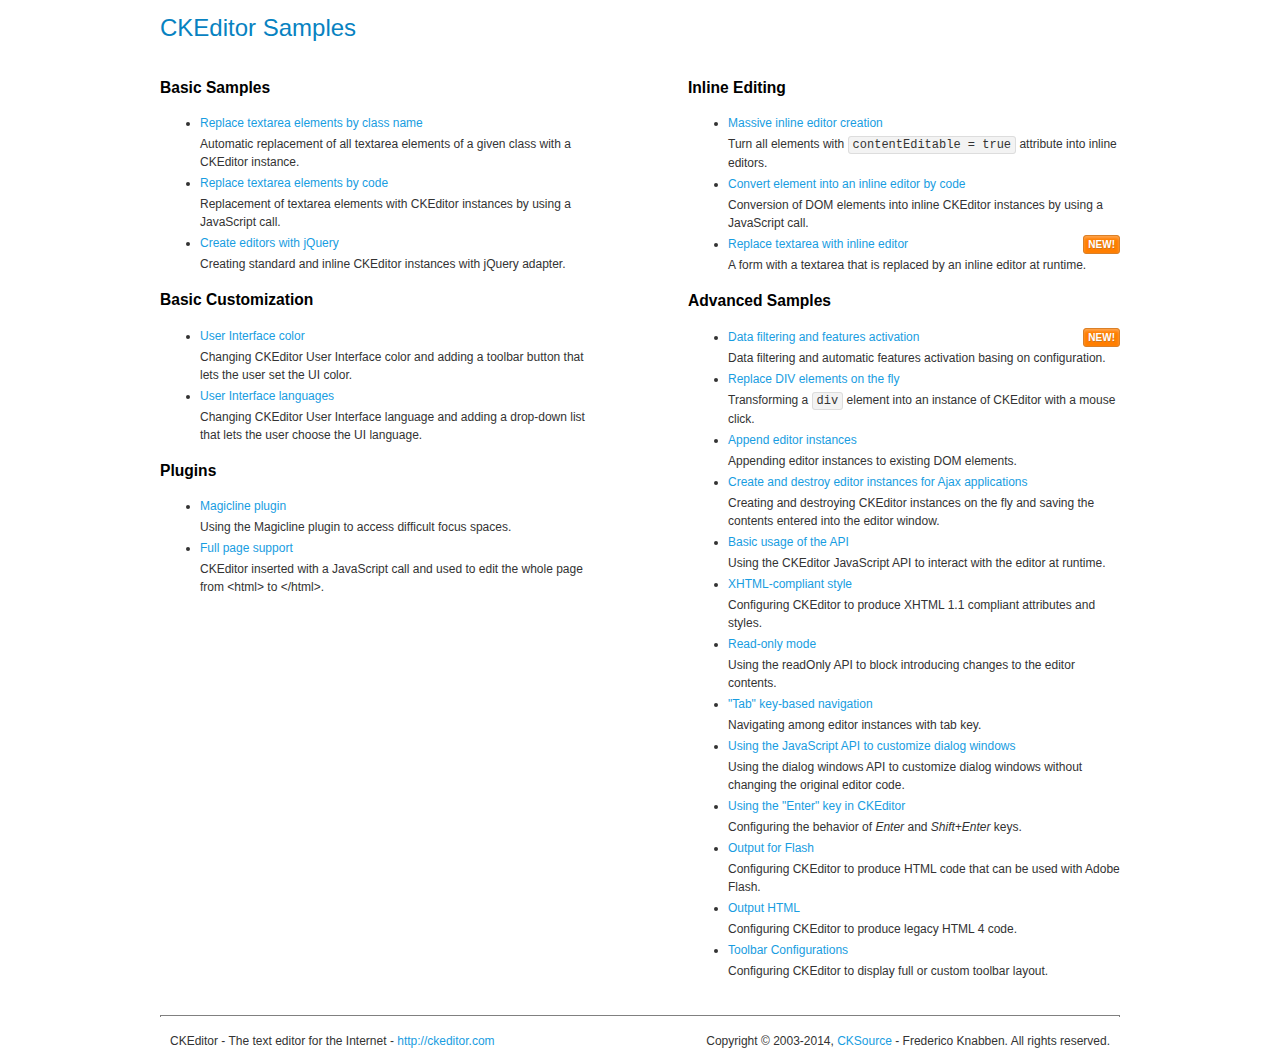
<file: ViceAdmin/admin/assets/plugins/ckeditor/samples/index.html>
<!DOCTYPE html>
<!--
Copyright (c) 2003-2014, CKSource - Frederico Knabben. All rights reserved.
For licensing, see LICENSE.md or http://ckeditor.com/license
-->
<html>
<head>
	<meta charset="utf-8">
	<title>CKEditor Samples</title>
	<link rel="stylesheet" href="sample.css">
</head>
<body>
	<h1 class="samples">
		CKEditor Samples
	</h1>
	<div class="twoColumns">
		<div class="twoColumnsLeft">
			<h2 class="samples">
				Basic Samples
			</h2>
			<dl class="samples">
				<dt><a class="samples" href="replacebyclass.html">Replace textarea elements by class name</a></dt>
				<dd>Automatic replacement of all textarea elements of a given class with a CKEditor instance.</dd>

				<dt><a class="samples" href="replacebycode.html">Replace textarea elements by code</a></dt>
				<dd>Replacement of textarea elements with CKEditor instances by using a JavaScript call.</dd>

				<dt><a class="samples" href="jquery.html">Create editors with jQuery</a></dt>
				<dd>Creating standard and inline CKEditor instances with jQuery adapter.</dd>
			</dl>

			<h2 class="samples">
				Basic Customization
			</h2>
			<dl class="samples">
				<dt><a class="samples" href="uicolor.html">User Interface color</a></dt>
				<dd>Changing CKEditor User Interface color and adding a toolbar button that lets the user set the UI color.</dd>

				<dt><a class="samples" href="uilanguages.html">User Interface languages</a></dt>
				<dd>Changing CKEditor User Interface language and adding a drop-down list that lets the user choose the UI language.</dd>
			</dl>


			<h2 class="samples">Plugins</h2>
<dl class="samples">
<dt><a class="samples" href="plugins/magicline/magicline.html">Magicline plugin</a></dt>
<dd>Using the Magicline plugin to access difficult focus spaces.</dd>

<dt><a class="samples" href="plugins/wysiwygarea/fullpage.html">Full page support</a></dt>
<dd>CKEditor inserted with a JavaScript call and used to edit the whole page from &lt;html&gt; to &lt;/html&gt;.</dd>
</dl>
		</div>
		<div class="twoColumnsRight">
			<h2 class="samples">
				Inline Editing
			</h2>
			<dl class="samples">
				<dt><a class="samples" href="inlineall.html">Massive inline editor creation</a></dt>
				<dd>Turn all elements with <code>contentEditable = true</code> attribute into inline editors.</dd>

				<dt><a class="samples" href="inlinebycode.html">Convert element into an inline editor by code</a></dt>
				<dd>Conversion of DOM elements into inline CKEditor instances by using a JavaScript call.</dd>

				<dt><a class="samples" href="inlinetextarea.html">Replace textarea with inline editor</a> <span class="new">New!</span></dt>
				<dd>A form with a textarea that is replaced by an inline editor at runtime.</dd>

				
			</dl>

			<h2 class="samples">
				Advanced Samples
			</h2>
			<dl class="samples">
				<dt><a class="samples" href="datafiltering.html">Data filtering and features activation</a> <span class="new">New!</span></dt>
				<dd>Data filtering and automatic features activation basing on configuration.</dd>

				<dt><a class="samples" href="divreplace.html">Replace DIV elements on the fly</a></dt>
				<dd>Transforming a <code>div</code> element into an instance of CKEditor with a mouse click.</dd>

				<dt><a class="samples" href="appendto.html">Append editor instances</a></dt>
				<dd>Appending editor instances to existing DOM elements.</dd>

				<dt><a class="samples" href="ajax.html">Create and destroy editor instances for Ajax applications</a></dt>
				<dd>Creating and destroying CKEditor instances on the fly and saving the contents entered into the editor window.</dd>

				<dt><a class="samples" href="api.html">Basic usage of the API</a></dt>
				<dd>Using the CKEditor JavaScript API to interact with the editor at runtime.</dd>

				<dt><a class="samples" href="xhtmlstyle.html">XHTML-compliant style</a></dt>
				<dd>Configuring CKEditor to produce XHTML 1.1 compliant attributes and styles.</dd>

				<dt><a class="samples" href="readonly.html">Read-only mode</a></dt>
				<dd>Using the readOnly API to block introducing changes to the editor contents.</dd>

				<dt><a class="samples" href="tabindex.html">"Tab" key-based navigation</a></dt>
				<dd>Navigating among editor instances with tab key.</dd>


				
<dt><a class="samples" href="plugins/dialog/dialog.html">Using the JavaScript API to customize dialog windows</a></dt>
<dd>Using the dialog windows API to customize dialog windows without changing the original editor code.</dd>

<dt><a class="samples" href="plugins/enterkey/enterkey.html">Using the &quot;Enter&quot; key in CKEditor</a></dt>
<dd>Configuring the behavior of <em>Enter</em> and <em>Shift+Enter</em> keys.</dd>

<dt><a class="samples" href="plugins/htmlwriter/outputforflash.html">Output for Flash</a></dt>
<dd>Configuring CKEditor to produce HTML code that can be used with Adobe Flash.</dd>

<dt><a class="samples" href="plugins/htmlwriter/outputhtml.html">Output HTML</a></dt>
<dd>Configuring CKEditor to produce legacy HTML 4 code.</dd>

<dt><a class="samples" href="plugins/toolbar/toolbar.html">Toolbar Configurations</a></dt>
<dd>Configuring CKEditor to display full or custom toolbar layout.</dd>

			</dl>
		</div>
	</div>
	<div id="footer">
		<hr>
		<p>
			CKEditor - The text editor for the Internet - <a class="samples" href="http://ckeditor.com/">http://ckeditor.com</a>
		</p>
		<p id="copy">
			Copyright &copy; 2003-2014, <a class="samples" href="http://cksource.com/">CKSource</a> - Frederico Knabben. All rights reserved.
		</p>
	</div>
</body>
</html>
</file>
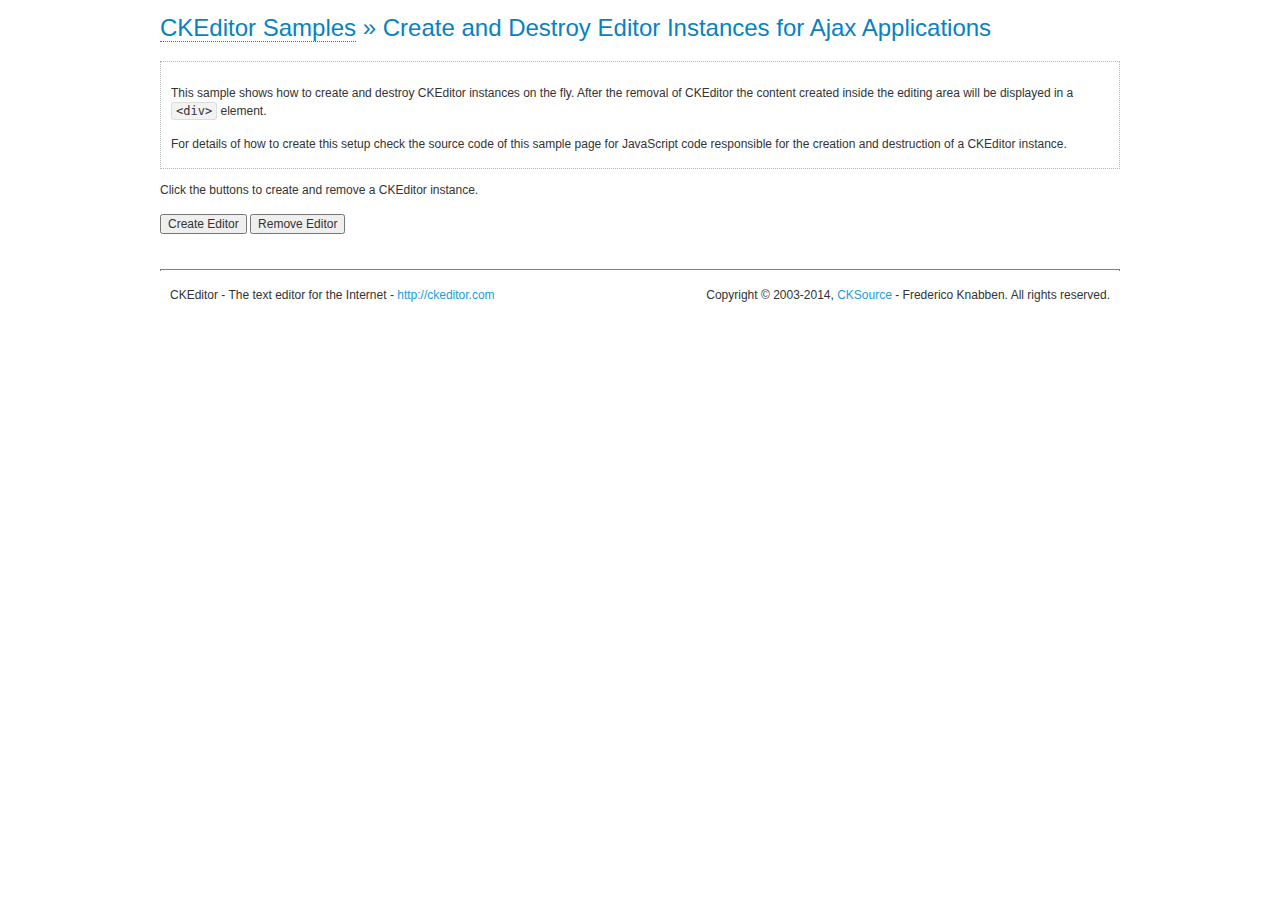
<file: ViceAdmin/admin/assets/plugins/ckeditor/samples/ajax.html>
<!DOCTYPE html>
<!--
Copyright (c) 2003-2014, CKSource - Frederico Knabben. All rights reserved.
For licensing, see LICENSE.md or http://ckeditor.com/license
-->
<html>
<head>
	<meta charset="utf-8">
	<title>Ajax &mdash; CKEditor Sample</title>
	<script src="../ckeditor.js"></script>
	<link rel="stylesheet" href="sample.css">
	<script>

		var editor, html = '';

		function createEditor() {
			if ( editor )
				return;

			// Create a new editor inside the <div id="editor">, setting its value to html
			var config = {};
			editor = CKEDITOR.appendTo( 'editor', config, html );
		}

		function removeEditor() {
			if ( !editor )
				return;

			// Retrieve the editor contents. In an Ajax application, this data would be
			// sent to the server or used in any other way.
			document.getElementById( 'editorcontents' ).innerHTML = html = editor.getData();
			document.getElementById( 'contents' ).style.display = '';

			// Destroy the editor.
			editor.destroy();
			editor = null;
		}

	</script>
</head>
<body>
	<h1 class="samples">
		<a href="index.html">CKEditor Samples</a> &raquo; Create and Destroy Editor Instances for Ajax Applications
	</h1>
	<div class="description">
		<p>
			This sample shows how to create and destroy CKEditor instances on the fly. After the removal of CKEditor the content created inside the editing
			area will be displayed in a <code>&lt;div&gt;</code> element.
		</p>
		<p>
			For details of how to create this setup check the source code of this sample page
			for JavaScript code responsible for the creation and destruction of a CKEditor instance.
		</p>
	</div>
	<p>Click the buttons to create and remove a CKEditor instance.</p>
	<p>
		<input onclick="createEditor();" type="button" value="Create Editor">
		<input onclick="removeEditor();" type="button" value="Remove Editor">
	</p>
	<!-- This div will hold the editor. -->
	<div id="editor">
	</div>
	<div id="contents" style="display: none">
		<p>
			Edited Contents:
		</p>
		<!-- This div will be used to display the editor contents. -->
		<div id="editorcontents">
		</div>
	</div>
	<div id="footer">
		<hr>
		<p>
			CKEditor - The text editor for the Internet - <a class="samples" href="http://ckeditor.com/">http://ckeditor.com</a>
		</p>
		<p id="copy">
			Copyright &copy; 2003-2014, <a class="samples" href="http://cksource.com/">CKSource</a> - Frederico
			Knabben. All rights reserved.
		</p>
	</div>
</body>
</html>
</file>
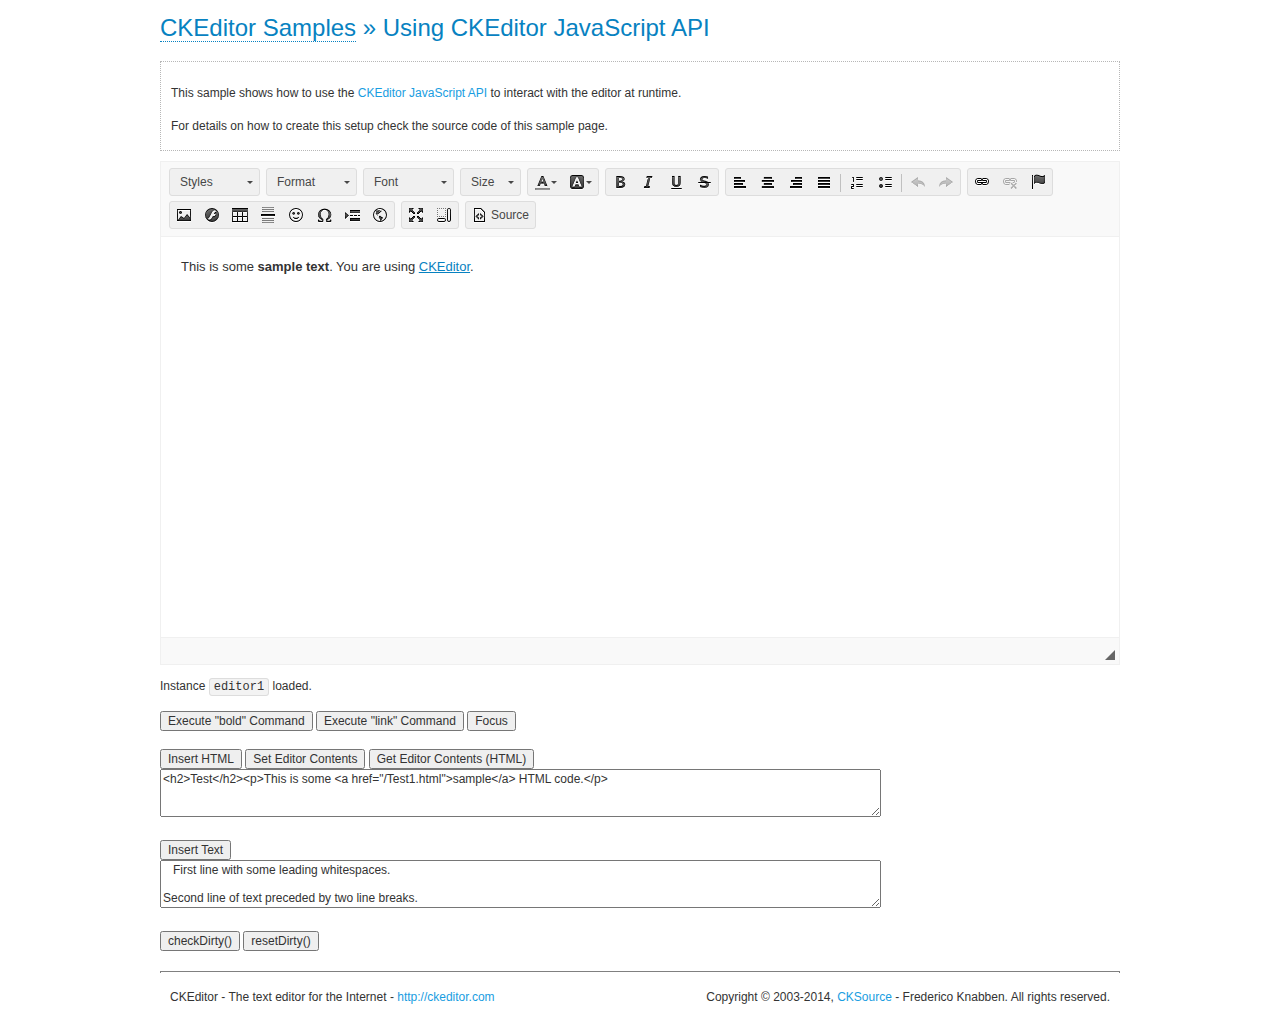
<file: ViceAdmin/admin/assets/plugins/ckeditor/samples/api.html>
<!DOCTYPE html>
<!--
Copyright (c) 2003-2014, CKSource - Frederico Knabben. All rights reserved.
For licensing, see LICENSE.md or http://ckeditor.com/license
-->
<html>
<head>
	<meta charset="utf-8">
	<title>API Usage &mdash; CKEditor Sample</title>
	<script src="../ckeditor.js"></script>
	<link href="sample.css" rel="stylesheet">
	<script>

// The instanceReady event is fired, when an instance of CKEditor has finished
// its initialization.
CKEDITOR.on( 'instanceReady', function( ev ) {
	// Show the editor name and description in the browser status bar.
	document.getElementById( 'eMessage' ).innerHTML = 'Instance <code>' + ev.editor.name + '<\/code> loaded.';

	// Show this sample buttons.
	document.getElementById( 'eButtons' ).style.display = 'block';
});

function InsertHTML() {
	// Get the editor instance that we want to interact with.
	var editor = CKEDITOR.instances.editor1;
	var value = document.getElementById( 'htmlArea' ).value;

	// Check the active editing mode.
	if ( editor.mode == 'wysiwyg' )
	{
		// Insert HTML code.
		// http://docs.ckeditor.com/#!/api/CKEDITOR.editor-method-insertHtml
		editor.insertHtml( value );
	}
	else
		alert( 'You must be in WYSIWYG mode!' );
}

function InsertText() {
	// Get the editor instance that we want to interact with.
	var editor = CKEDITOR.instances.editor1;
	var value = document.getElementById( 'txtArea' ).value;

	// Check the active editing mode.
	if ( editor.mode == 'wysiwyg' )
	{
		// Insert as plain text.
		// http://docs.ckeditor.com/#!/api/CKEDITOR.editor-method-insertText
		editor.insertText( value );
	}
	else
		alert( 'You must be in WYSIWYG mode!' );
}

function SetContents() {
	// Get the editor instance that we want to interact with.
	var editor = CKEDITOR.instances.editor1;
	var value = document.getElementById( 'htmlArea' ).value;

	// Set editor contents (replace current contents).
	// http://docs.ckeditor.com/#!/api/CKEDITOR.editor-method-setData
	editor.setData( value );
}

function GetContents() {
	// Get the editor instance that you want to interact with.
	var editor = CKEDITOR.instances.editor1;

	// Get editor contents
	// http://docs.ckeditor.com/#!/api/CKEDITOR.editor-method-getData
	alert( editor.getData() );
}

function ExecuteCommand( commandName ) {
	// Get the editor instance that we want to interact with.
	var editor = CKEDITOR.instances.editor1;

	// Check the active editing mode.
	if ( editor.mode == 'wysiwyg' )
	{
		// Execute the command.
		// http://docs.ckeditor.com/#!/api/CKEDITOR.editor-method-execCommand
		editor.execCommand( commandName );
	}
	else
		alert( 'You must be in WYSIWYG mode!' );
}

function CheckDirty() {
	// Get the editor instance that we want to interact with.
	var editor = CKEDITOR.instances.editor1;
	// Checks whether the current editor contents present changes when compared
	// to the contents loaded into the editor at startup
	// http://docs.ckeditor.com/#!/api/CKEDITOR.editor-method-checkDirty
	alert( editor.checkDirty() );
}

function ResetDirty() {
	// Get the editor instance that we want to interact with.
	var editor = CKEDITOR.instances.editor1;
	// Resets the "dirty state" of the editor (see CheckDirty())
	// http://docs.ckeditor.com/#!/api/CKEDITOR.editor-method-resetDirty
	editor.resetDirty();
	alert( 'The "IsDirty" status has been reset' );
}

function Focus() {
	CKEDITOR.instances.editor1.focus();
}

function onFocus() {
	document.getElementById( 'eMessage' ).innerHTML = '<b>' + this.name + ' is focused </b>';
}

function onBlur() {
	document.getElementById( 'eMessage' ).innerHTML = this.name + ' lost focus';
}

	</script>

</head>
<body>
	<h1 class="samples">
		<a href="index.html">CKEditor Samples</a> &raquo; Using CKEditor JavaScript API
	</h1>
	<div class="description">
	<p>
		This sample shows how to use the
		<a class="samples" href="http://docs.ckeditor.com/#!/api/CKEDITOR.editor">CKEditor JavaScript API</a>
		to interact with the editor at runtime.
	</p>
	<p>
		For details on how to create this setup check the source code of this sample page.
	</p>
	</div>

	<!-- This <div> holds alert messages to be display in the sample page. -->
	<div id="alerts">
		<noscript>
			<p>
				<strong>CKEditor requires JavaScript to run</strong>. In a browser with no JavaScript
				support, like yours, you should still see the contents (HTML data) and you should
				be able to edit it normally, without a rich editor interface.
			</p>
		</noscript>
	</div>
	<form action="../../../samples/sample_posteddata.php" method="post">
		<textarea cols="100" id="editor1" name="editor1" rows="10">&lt;p&gt;This is some &lt;strong&gt;sample text&lt;/strong&gt;. You are using &lt;a href="http://ckeditor.com/"&gt;CKEditor&lt;/a&gt;.&lt;/p&gt;</textarea>

		<script>
			// Replace the <textarea id="editor1"> with an CKEditor instance.
			CKEDITOR.replace( 'editor1', {
				on: {
					focus: onFocus,
					blur: onBlur,

					// Check for availability of corresponding plugins.
					pluginsLoaded: function( evt ) {
						var doc = CKEDITOR.document, ed = evt.editor;
						if ( !ed.getCommand( 'bold' ) )
							doc.getById( 'exec-bold' ).hide();
						if ( !ed.getCommand( 'link' ) )
							doc.getById( 'exec-link' ).hide();
					}
				}
			});
		</script>

		<p id="eMessage">
		</p>

		<div id="eButtons" style="display: none">
			<input id="exec-bold" onclick="ExecuteCommand('bold');" type="button" value="Execute &quot;bold&quot; Command">
			<input id="exec-link" onclick="ExecuteCommand('link');" type="button" value="Execute &quot;link&quot; Command">
			<input onclick="Focus();" type="button" value="Focus">
			<br><br>
			<input onclick="InsertHTML();" type="button" value="Insert HTML">
			<input onclick="SetContents();" type="button" value="Set Editor Contents">
			<input onclick="GetContents();" type="button" value="Get Editor Contents (HTML)">
			<br>
			<textarea cols="100" id="htmlArea" rows="3">&lt;h2&gt;Test&lt;/h2&gt;&lt;p&gt;This is some &lt;a href="/Test1.html"&gt;sample&lt;/a&gt; HTML code.&lt;/p&gt;</textarea>
			<br>
			<br>
			<input onclick="InsertText();" type="button" value="Insert Text">
			<br>
			<textarea cols="100" id="txtArea" rows="3">   First line with some leading whitespaces.

Second line of text preceded by two line breaks.</textarea>
			<br>
			<br>
			<input onclick="CheckDirty();" type="button" value="checkDirty()">
			<input onclick="ResetDirty();" type="button" value="resetDirty()">
		</div>
	</form>
	<div id="footer">
		<hr>
		<p>
			CKEditor - The text editor for the Internet - <a class="samples" href="http://ckeditor.com/">http://ckeditor.com</a>
		</p>
		<p id="copy">
			Copyright &copy; 2003-2014, <a class="samples" href="http://cksource.com/">CKSource</a> - Frederico
			Knabben. All rights reserved.
		</p>
	</div>
</body>
</html>
</file>
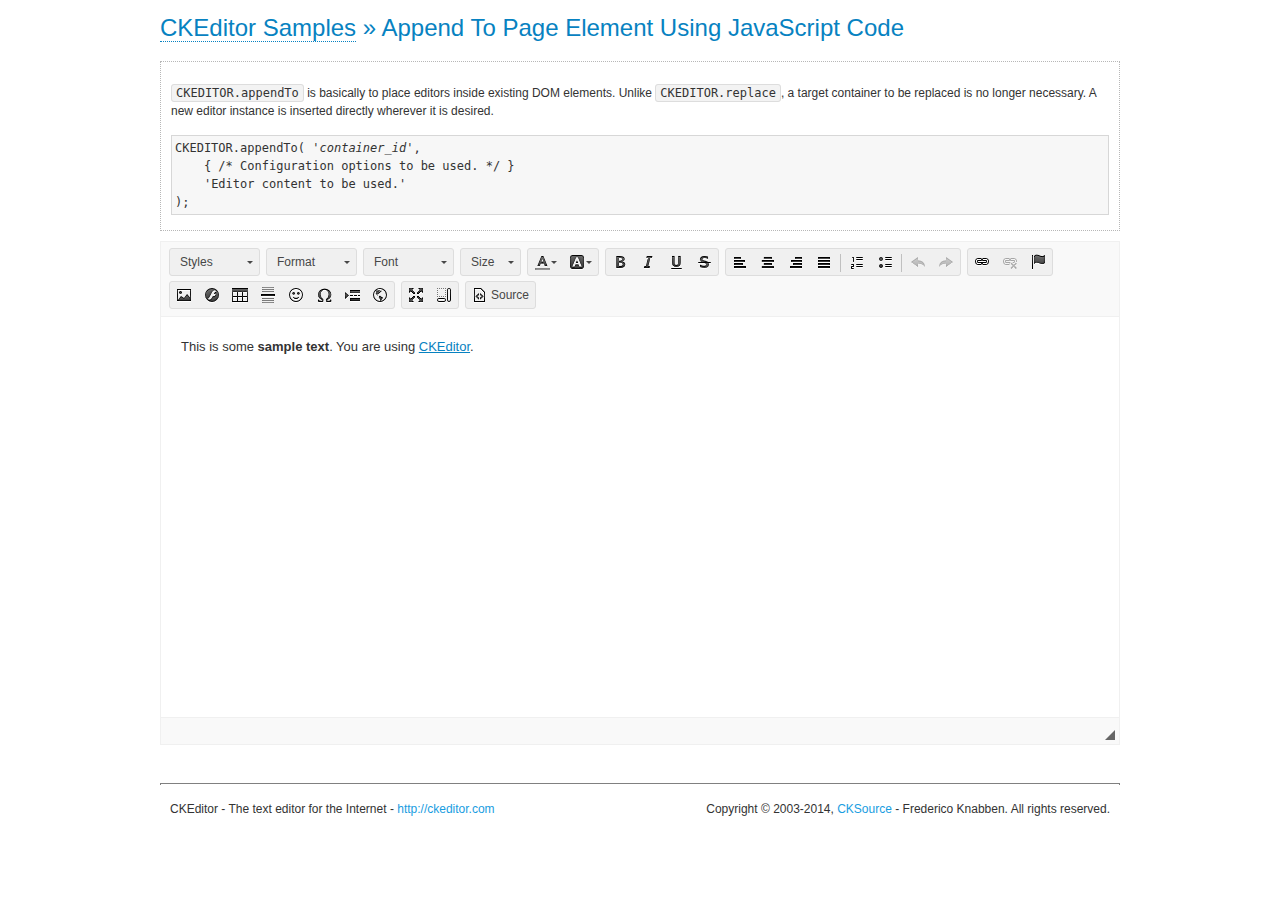
<file: ViceAdmin/admin/assets/plugins/ckeditor/samples/appendto.html>
<!DOCTYPE html>
<!--
Copyright (c) 2003-2014, CKSource - Frederico Knabben. All rights reserved.
For licensing, see LICENSE.md or http://ckeditor.com/license
-->
<html>
<head>
	<meta charset="utf-8">
	<title>CKEDITOR.appendTo &mdash; CKEditor Sample</title>
	<script src="../ckeditor.js"></script>
	<link rel="stylesheet" href="sample.css">
</head>
<body>
	<h1 class="samples">
		<a href="index.html">CKEditor Samples</a> &raquo; Append To Page Element Using JavaScript Code
	</h1>
	<div id="section1">
		<div class="description">
			<p>
				<code>CKEDITOR.appendTo</code> is basically to place editors
				inside existing DOM elements. Unlike <code>CKEDITOR.replace</code>,
				a target container to be replaced is no longer necessary. A new editor
				instance is inserted directly wherever it is desired.
			</p>
<pre class="samples">CKEDITOR.appendTo( '<em>container_id</em>',
	{ /* Configuration options to be used. */ }
	'Editor content to be used.'
);</pre>
		</div>
		<script>

			// This call can be placed at any point after the
			// <textarea>, or inside a <head><script> in a
			// window.onload event handler.

			// Replace the <textarea id="editor"> with an CKEditor
			// instance, using default configurations.
			CKEDITOR.appendTo( 'section1',
				null,
				'<p>This is some <strong>sample text</strong>. You are using <a href="http://ckeditor.com/">CKEditor</a>.</p>'
			);

		</script>
	</div>
	<br>
	<div id="footer">
		<hr>
		<p>
			CKEditor - The text editor for the Internet - <a class="samples" href="http://ckeditor.com/">http://ckeditor.com</a>
		</p>
		<p id="copy">
			Copyright &copy; 2003-2014, <a class="samples" href="http://cksource.com/">CKSource</a> - Frederico
			Knabben. All rights reserved.
		</p>
	</div>
</body>
</html>
</file>
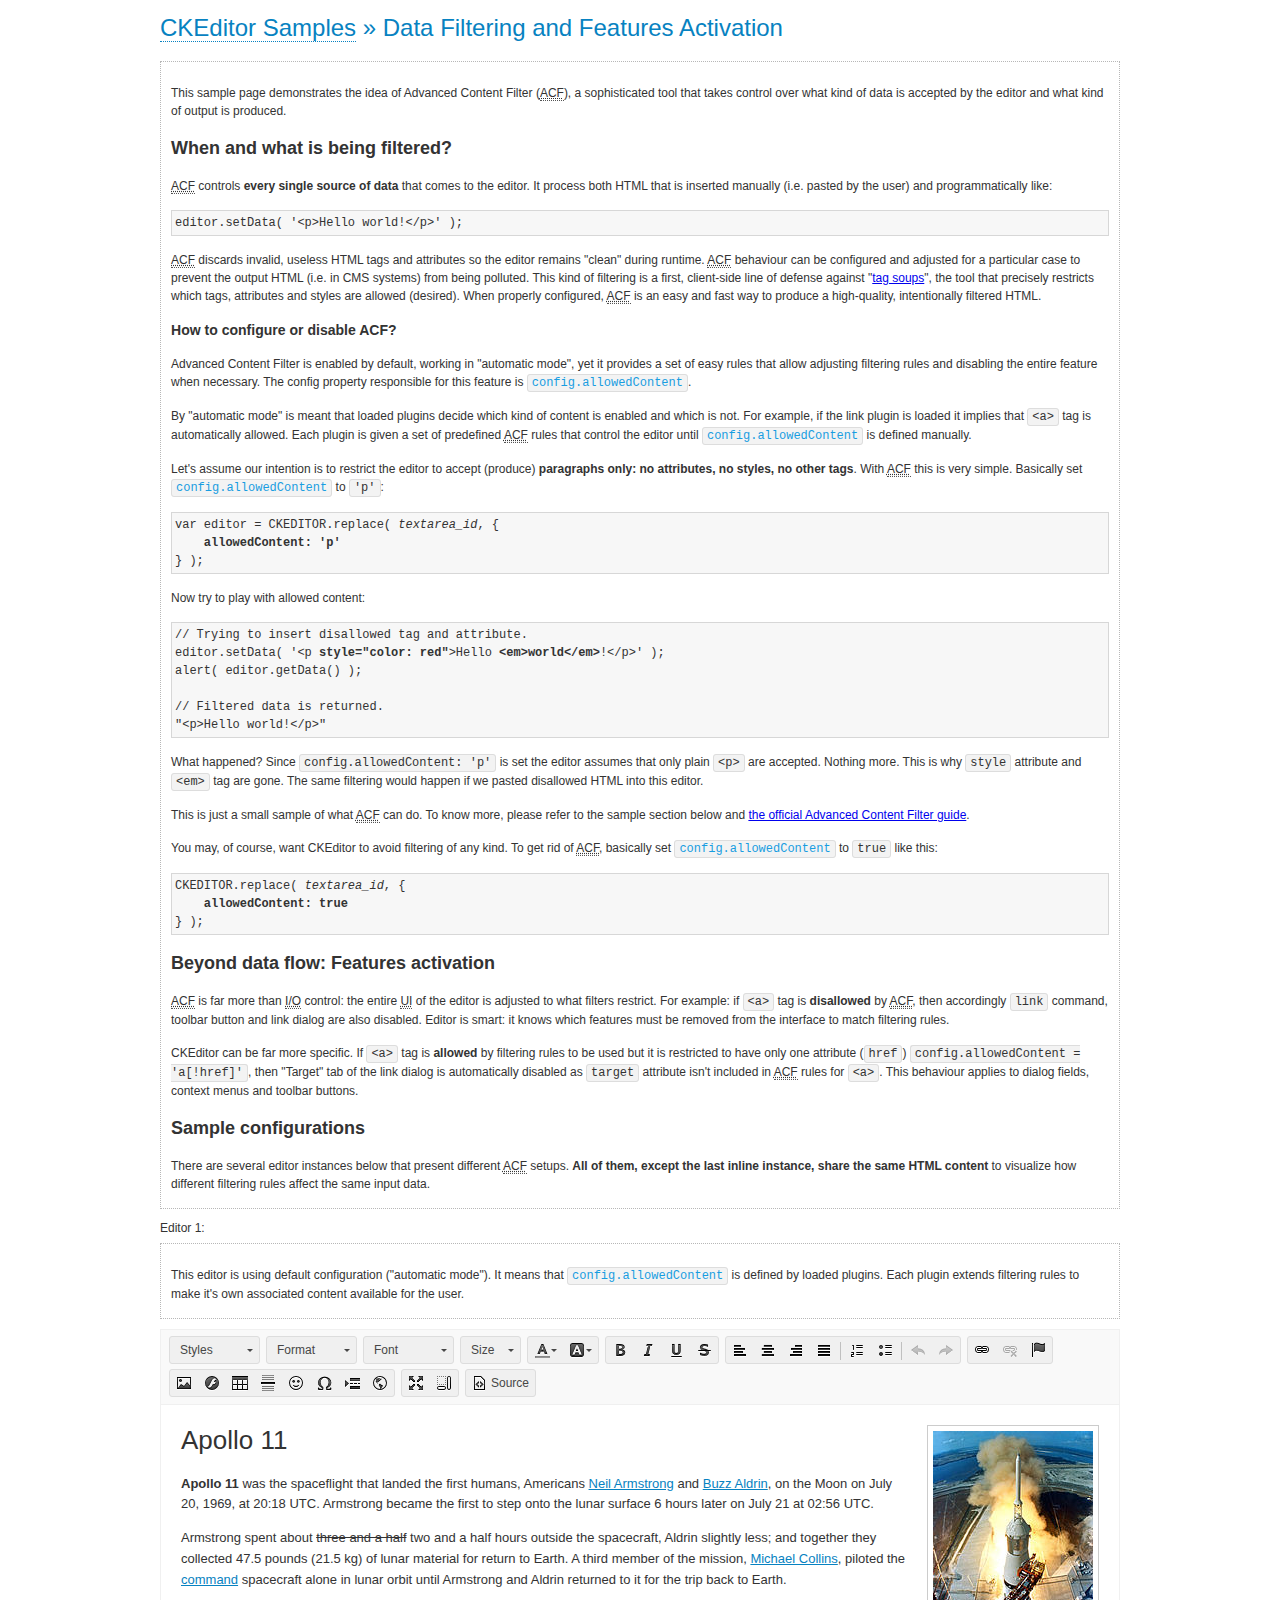
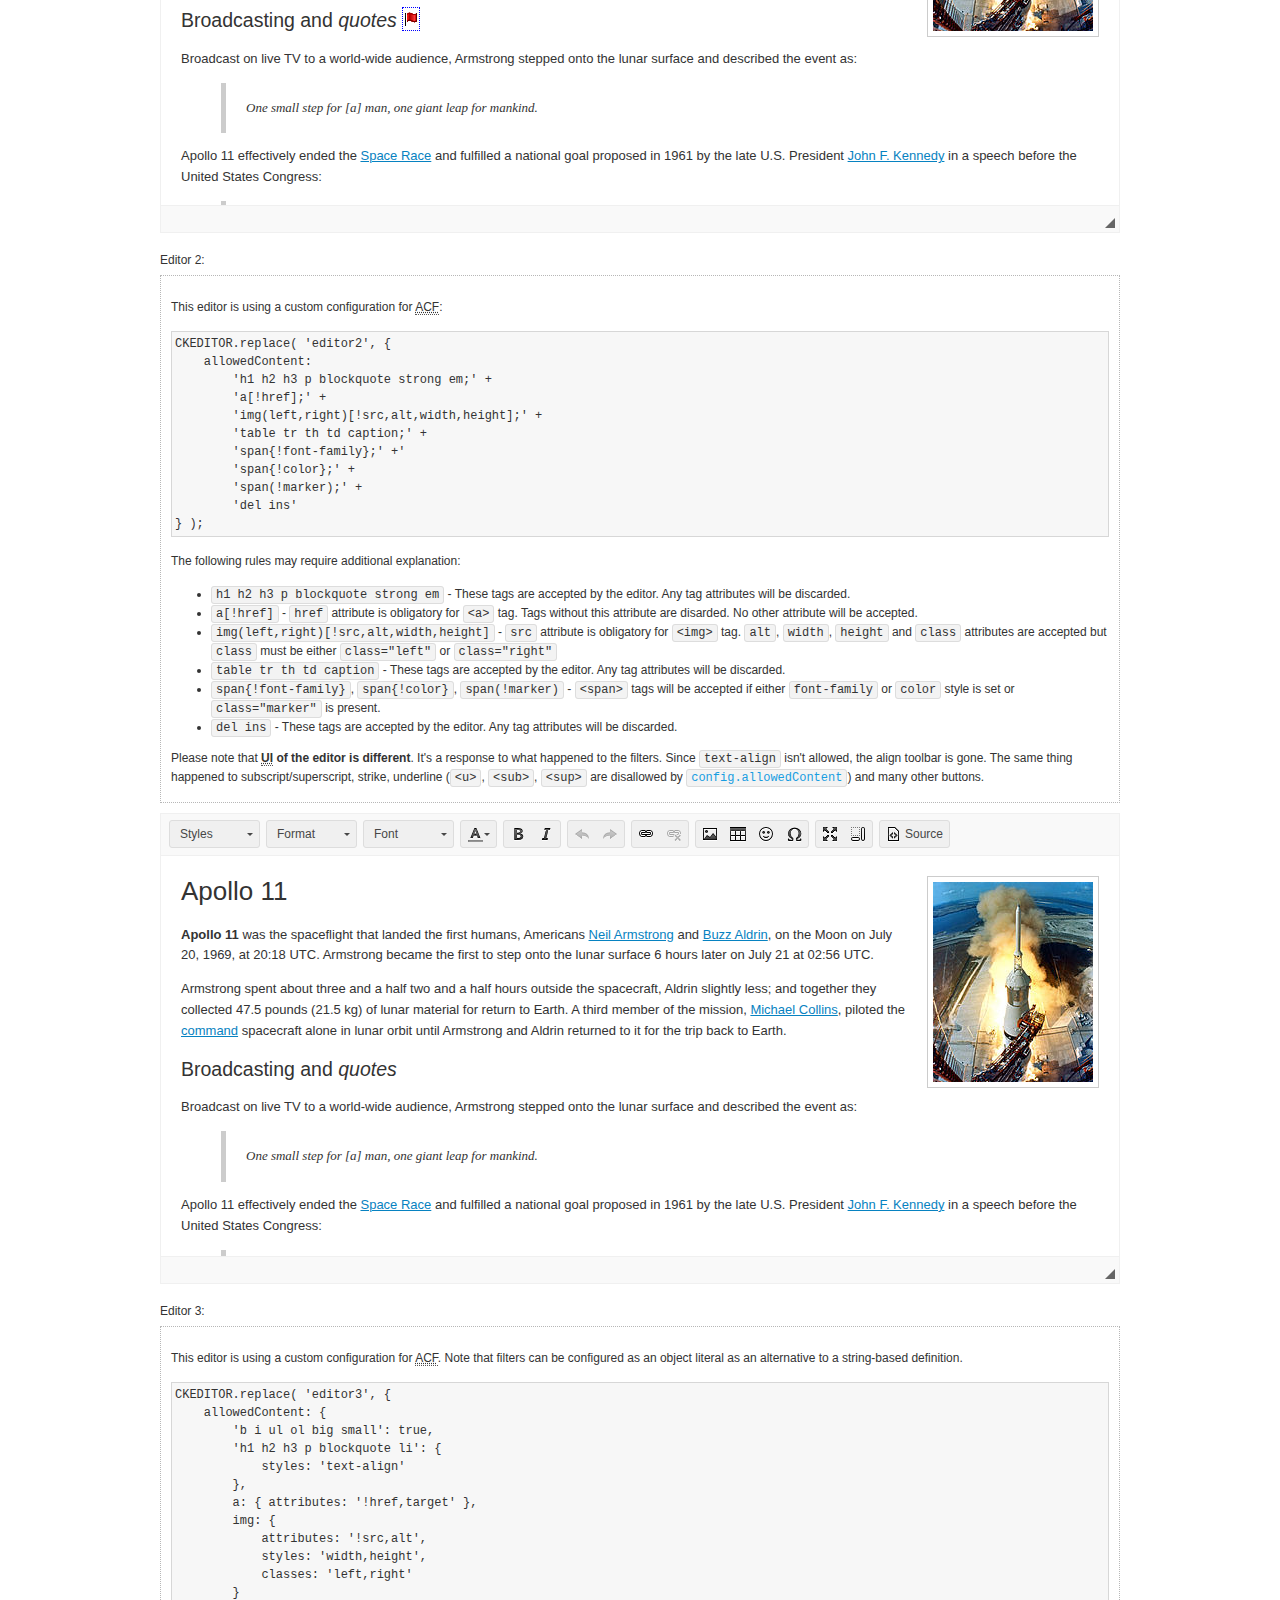
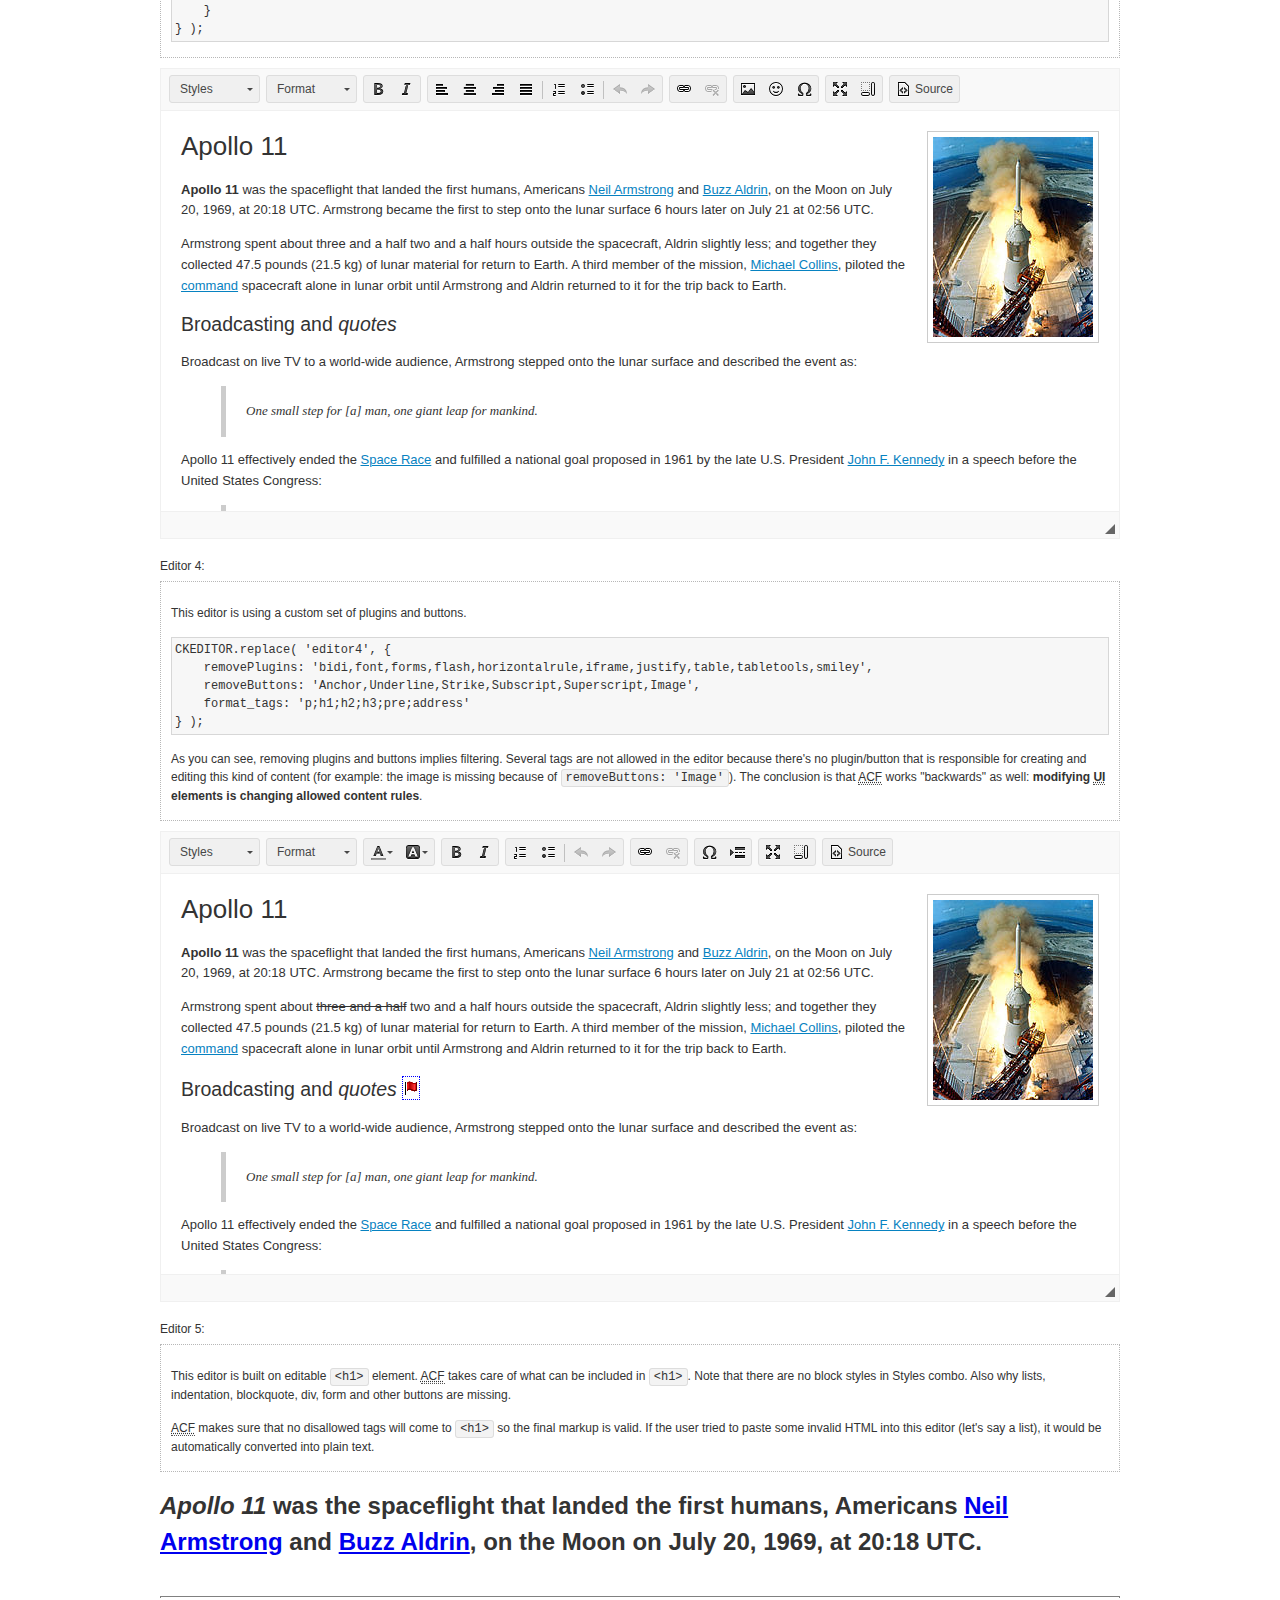
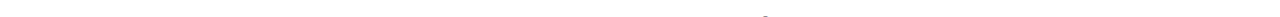
<file: ViceAdmin/admin/assets/plugins/ckeditor/samples/datafiltering.html>
<!DOCTYPE html>
<!--
Copyright (c) 2003-2014, CKSource - Frederico Knabben. All rights reserved.
For licensing, see LICENSE.md or http://ckeditor.com/license
-->
<html>
<head>
	<meta charset="utf-8">
	<title>Data Filtering &mdash; CKEditor Sample</title>
	<script src="../ckeditor.js"></script>
	<link rel="stylesheet" href="sample.css">
	<script>
		// Remove advanced tabs for all editors.
		CKEDITOR.config.removeDialogTabs = 'image:advanced;link:advanced;flash:advanced;creatediv:advanced;editdiv:advanced';
	</script>
</head>
<body>
	<h1 class="samples">
		<a href="index.html">CKEditor Samples</a> &raquo; Data Filtering and Features Activation
	</h1>
	<div class="description">
		<p>
			This sample page demonstrates the idea of Advanced Content Filter
			(<abbr title="Advanced Content Filter">ACF</abbr>), a sophisticated
			tool that takes control over what kind of data is accepted by the editor and what
			kind of output is produced.
		</p>
		<h2>When and what is being filtered?</h2>
		<p>
			<abbr title="Advanced Content Filter">ACF</abbr> controls
			<strong>every single source of data</strong> that comes to the editor.
			It process both HTML that is inserted manually (i.e. pasted by the user)
			and programmatically like:
		</p>
<pre class="samples">
editor.setData( '&lt;p&gt;Hello world!&lt;/p&gt;' );
</pre>
		<p>
			<abbr title="Advanced Content Filter">ACF</abbr> discards invalid,
			useless HTML tags and attributes so the editor remains "clean" during
			runtime. <abbr title="Advanced Content Filter">ACF</abbr> behaviour
			can be configured and adjusted for a particular case to prevent the
			output HTML (i.e. in CMS systems) from being polluted.

			This kind of filtering is a first, client-side line of defense
			against "<a href="http://en.wikipedia.org/wiki/Tag_soup">tag soups</a>",
			the tool that precisely restricts which tags, attributes and styles
			are allowed (desired). When properly configured, <abbr title="Advanced Content Filter">ACF</abbr>
			is an easy and fast way to produce a high-quality, intentionally filtered HTML.
		</p>

		<h3>How to configure or disable ACF?</h3>
		<p>
			Advanced Content Filter is enabled by default, working in "automatic mode", yet
			it provides a set of easy rules that allow adjusting filtering rules
			and disabling the entire feature when necessary. The config property
			responsible for this feature is <code><a class="samples"
			href="http://docs.ckeditor.com/#!/api/CKEDITOR.config-cfg-allowedContent">config.allowedContent</a></code>.
		</p>
		<p>
			By "automatic mode" is meant that loaded plugins decide which kind
			of content is enabled and which is not. For example, if the link
			plugin is loaded it implies that <code>&lt;a&gt;</code> tag is
			automatically allowed. Each plugin is given a set
			of predefined <abbr title="Advanced Content Filter">ACF</abbr> rules
			that control the editor until <code><a class="samples"
			href="http://docs.ckeditor.com/#!/api/CKEDITOR.config-cfg-allowedContent">
			config.allowedContent</a></code>
			is defined manually.
		</p>
		<p>
			Let's assume our intention is to restrict the editor to accept (produce) <strong>paragraphs
			only: no attributes, no styles, no other tags</strong>.
			With <abbr title="Advanced Content Filter">ACF</abbr>
			this is very simple. Basically set <code><a class="samples"
			href="http://docs.ckeditor.com/#!/api/CKEDITOR.config-cfg-allowedContent">
			config.allowedContent</a></code> to <code>'p'</code>:
		</p>
<pre class="samples">
var editor = CKEDITOR.replace( <em>textarea_id</em>, {
	<strong>allowedContent: 'p'</strong>
} );
</pre>
		<p>
			Now try to play with allowed content:
		</p>
<pre class="samples">
// Trying to insert disallowed tag and attribute.
editor.setData( '&lt;p <strong>style="color: red"</strong>&gt;Hello <strong>&lt;em&gt;world&lt;/em&gt;</strong>!&lt;/p&gt;' );
alert( editor.getData() );

// Filtered data is returned.
"&lt;p&gt;Hello world!&lt;/p&gt;"
</pre>
		<p>
			What happened? Since <code>config.allowedContent: 'p'</code> is set the editor assumes
			that only plain <code>&lt;p&gt;</code> are accepted. Nothing more. This is why
			<code>style</code> attribute and <code>&lt;em&gt;</code> tag are gone. The same
			filtering would happen if we pasted disallowed HTML into this editor.
		</p>
		<p>
			This is just a small sample of what <abbr title="Advanced Content Filter">ACF</abbr>
			can do. To know more, please refer to the sample section below and
			<a href="http://docs.ckeditor.com/#!/guide/dev_advanced_content_filter">the official Advanced Content Filter guide</a>.
		</p>
		<p>
			You may, of course, want CKEditor to avoid filtering of any kind.
			To get rid of <abbr title="Advanced Content Filter">ACF</abbr>,
			basically set <code><a class="samples"
			href="http://docs.ckeditor.com/#!/api/CKEDITOR.config-cfg-allowedContent">
			config.allowedContent</a></code> to <code>true</code> like this:
		</p>
<pre class="samples">
CKEDITOR.replace( <em>textarea_id</em>, {
	<strong>allowedContent: true</strong>
} );
</pre>

		<h2>Beyond data flow: Features activation</h2>
		<p>
			<abbr title="Advanced Content Filter">ACF</abbr> is far more than
			<abbr title="Input/Output">I/O</abbr> control: the entire
			<abbr title="User Interface">UI</abbr> of the editor is adjusted to what
			filters restrict. For example: if <code>&lt;a&gt;</code> tag is
			<strong>disallowed</strong>
			by <abbr title="Advanced Content Filter">ACF</abbr>,
			then accordingly <code>link</code> command, toolbar button and link dialog
			are also disabled. Editor is smart: it knows which features must be
			removed from the interface to match filtering rules.
		</p>
		<p>
			CKEditor can be far more specific. If <code>&lt;a&gt;</code> tag is
			<strong>allowed</strong> by filtering rules to be used but it is restricted
			to have only one attribute (<code>href</code>)
			<code>config.allowedContent = 'a[!href]'</code>, then
			"Target" tab of the link dialog is automatically disabled as <code>target</code>
			attribute isn't included in <abbr title="Advanced Content Filter">ACF</abbr> rules
			for <code>&lt;a&gt;</code>. This behaviour applies to dialog fields, context
			menus and toolbar buttons.
		</p>

		<h2>Sample configurations</h2>
		<p>
			There are several editor instances below that present different
			<abbr title="Advanced Content Filter">ACF</abbr> setups. <strong>All of them,
			except the last inline instance, share the same HTML content</strong> to visualize
			how different filtering rules affect the same input data.
		</p>
	</div>

	<div>
		<label for="editor1">
			Editor 1:
		</label>
		<div class="description">
			<p>
				This editor is using default configuration ("automatic mode"). It means that
				<code><a class="samples"
				href="http://docs.ckeditor.com/#!/api/CKEDITOR.config-cfg-allowedContent">
				config.allowedContent</a></code> is defined by loaded plugins.
				Each plugin extends filtering rules to make it's own associated content
				available for the user.
			</p>
		</div>
		<textarea cols="80" id="editor1" name="editor1" rows="10">
			&lt;h1&gt;&lt;img alt=&quot;Saturn V carrying Apollo 11&quot; class=&quot;right&quot; src=&quot;assets/sample.jpg&quot;/&gt; Apollo 11&lt;/h1&gt; &lt;p&gt;&lt;b&gt;Apollo 11&lt;/b&gt; was the spaceflight that landed the first humans, Americans &lt;a href=&quot;http://en.wikipedia.org/wiki/Neil_Armstrong&quot; title=&quot;Neil Armstrong&quot;&gt;Neil Armstrong&lt;/a&gt; and &lt;a href=&quot;http://en.wikipedia.org/wiki/Buzz_Aldrin&quot; title=&quot;Buzz Aldrin&quot;&gt;Buzz Aldrin&lt;/a&gt;, on the Moon on July 20, 1969, at 20:18 UTC. Armstrong became the first to step onto the lunar surface 6 hours later on July 21 at 02:56 UTC.&lt;/p&gt; &lt;p&gt;Armstrong spent about &lt;s&gt;three and a half&lt;/s&gt; two and a half hours outside the spacecraft, Aldrin slightly less; and together they collected 47.5 pounds (21.5&amp;nbsp;kg) of lunar material for return to Earth. A third member of the mission, &lt;a href=&quot;http://en.wikipedia.org/wiki/Michael_Collins_(astronaut)&quot; title=&quot;Michael Collins (astronaut)&quot;&gt;Michael Collins&lt;/a&gt;, piloted the &lt;a href=&quot;http://en.wikipedia.org/wiki/Apollo_Command/Service_Module&quot; title=&quot;Apollo Command/Service Module&quot;&gt;command&lt;/a&gt; spacecraft alone in lunar orbit until Armstrong and Aldrin returned to it for the trip back to Earth.&lt;/p&gt; &lt;h2&gt;Broadcasting and &lt;em&gt;quotes&lt;/em&gt; &lt;a id=&quot;quotes&quot; name=&quot;quotes&quot;&gt;&lt;/a&gt;&lt;/h2&gt; &lt;p&gt;Broadcast on live TV to a world-wide audience, Armstrong stepped onto the lunar surface and described the event as:&lt;/p&gt; &lt;blockquote&gt;&lt;p&gt;One small step for [a] man, one giant leap for mankind.&lt;/p&gt;&lt;/blockquote&gt; &lt;p&gt;Apollo 11 effectively ended the &lt;a href=&quot;http://en.wikipedia.org/wiki/Space_Race&quot; title=&quot;Space Race&quot;&gt;Space Race&lt;/a&gt; and fulfilled a national goal proposed in 1961 by the late U.S. President &lt;a href=&quot;http://en.wikipedia.org/wiki/John_F._Kennedy&quot; title=&quot;John F. Kennedy&quot;&gt;John F. Kennedy&lt;/a&gt; in a speech before the United States Congress:&lt;/p&gt; &lt;blockquote&gt;&lt;p&gt;[...] before this decade is out, of landing a man on the Moon and returning him safely to the Earth.&lt;/p&gt;&lt;/blockquote&gt; &lt;h2&gt;Technical details &lt;a id=&quot;tech-details&quot; name=&quot;tech-details&quot;&gt;&lt;/a&gt;&lt;/h2&gt; &lt;table align=&quot;right&quot; border=&quot;1&quot; bordercolor=&quot;#ccc&quot; cellpadding=&quot;5&quot; cellspacing=&quot;0&quot; style=&quot;border-collapse:collapse;margin:10px 0 10px 15px;&quot;&gt; &lt;caption&gt;&lt;strong&gt;Mission crew&lt;/strong&gt;&lt;/caption&gt; &lt;thead&gt; &lt;tr&gt; &lt;th scope=&quot;col&quot;&gt;Position&lt;/th&gt; &lt;th scope=&quot;col&quot;&gt;Astronaut&lt;/th&gt; &lt;/tr&gt; &lt;/thead&gt; &lt;tbody&gt; &lt;tr&gt; &lt;td&gt;Commander&lt;/td&gt; &lt;td&gt;Neil A. Armstrong&lt;/td&gt; &lt;/tr&gt; &lt;tr&gt; &lt;td&gt;Command Module Pilot&lt;/td&gt; &lt;td&gt;Michael Collins&lt;/td&gt; &lt;/tr&gt; &lt;tr&gt; &lt;td&gt;Lunar Module Pilot&lt;/td&gt; &lt;td&gt;Edwin &amp;quot;Buzz&amp;quot; E. Aldrin, Jr.&lt;/td&gt; &lt;/tr&gt; &lt;/tbody&gt; &lt;/table&gt; &lt;p&gt;Launched by a &lt;strong&gt;Saturn V&lt;/strong&gt; rocket from &lt;a href=&quot;http://en.wikipedia.org/wiki/Kennedy_Space_Center&quot; title=&quot;Kennedy Space Center&quot;&gt;Kennedy Space Center&lt;/a&gt; in Merritt Island, Florida on July 16, Apollo 11 was the fifth manned mission of &lt;a href=&quot;http://en.wikipedia.org/wiki/NASA&quot; title=&quot;NASA&quot;&gt;NASA&lt;/a&gt;&amp;#39;s Apollo program. The Apollo spacecraft had three parts:&lt;/p&gt; &lt;ol&gt; &lt;li&gt;&lt;strong&gt;Command Module&lt;/strong&gt; with a cabin for the three astronauts which was the only part which landed back on Earth&lt;/li&gt; &lt;li&gt;&lt;strong&gt;Service Module&lt;/strong&gt; which supported the Command Module with propulsion, electrical power, oxygen and water&lt;/li&gt; &lt;li&gt;&lt;strong&gt;Lunar Module&lt;/strong&gt; for landing on the Moon.&lt;/li&gt; &lt;/ol&gt; &lt;p&gt;After being sent to the Moon by the Saturn V&amp;#39;s upper stage, the astronauts separated the spacecraft from it and travelled for three days until they entered into lunar orbit. Armstrong and Aldrin then moved into the Lunar Module and landed in the &lt;a href=&quot;http://en.wikipedia.org/wiki/Mare_Tranquillitatis&quot; title=&quot;Mare Tranquillitatis&quot;&gt;Sea of Tranquility&lt;/a&gt;. They stayed a total of about 21 and a half hours on the lunar surface. After lifting off in the upper part of the Lunar Module and rejoining Collins in the Command Module, they returned to Earth and landed in the &lt;a href=&quot;http://en.wikipedia.org/wiki/Pacific_Ocean&quot; title=&quot;Pacific Ocean&quot;&gt;Pacific Ocean&lt;/a&gt; on July 24.&lt;/p&gt; &lt;hr/&gt; &lt;p style=&quot;text-align: right;&quot;&gt;&lt;small&gt;Source: &lt;a href=&quot;http://en.wikipedia.org/wiki/Apollo_11&quot;&gt;Wikipedia.org&lt;/a&gt;&lt;/small&gt;&lt;/p&gt;
		</textarea>

		<script>

			CKEDITOR.replace( 'editor1' );

		</script>
	</div>

	<br>

	<div>
		<label for="editor2">
			Editor 2:
		</label>
		<div class="description">
			<p>
				This editor is using a custom configuration for
				<abbr title="Advanced Content Filter">ACF</abbr>:
			</p>
<pre class="samples">
CKEDITOR.replace( 'editor2', {
	allowedContent:
		'h1 h2 h3 p blockquote strong em;' +
		'a[!href];' +
		'img(left,right)[!src,alt,width,height];' +
		'table tr th td caption;' +
		'span{!font-family};' +'
		'span{!color};' +
		'span(!marker);' +
		'del ins'
} );
</pre>
			<p>
				The following rules may require additional explanation:
			</p>
			<ul>
				<li>
					<code>h1 h2 h3 p blockquote strong em</code> - These tags
					are accepted by the editor. Any tag attributes will be discarded.
				</li>
				<li>
					<code>a[!href]</code> - <code>href</code> attribute is obligatory
					for <code>&lt;a&gt;</code> tag. Tags without this attribute
					are disarded. No other attribute will be accepted.
				</li>
				<li>
					<code>img(left,right)[!src,alt,width,height]</code> - <code>src</code>
					attribute is obligatory for <code>&lt;img&gt;</code> tag.
					<code>alt</code>, <code>width</code>, <code>height</code>
					and <code>class</code> attributes are accepted but
					<code>class</code> must be either <code>class="left"</code>
					or <code>class="right"</code>
				</li>
				<li>
					<code>table tr th td caption</code> - These tags
					are accepted by the editor. Any tag attributes will be discarded.
				</li>
				<li>
					<code>span{!font-family}</code>, <code>span{!color}</code>,
					<code>span(!marker)</code> - <code>&lt;span&gt;</code> tags
					will be accepted if either <code>font-family</code> or
					<code>color</code> style is set or <code>class="marker"</code>
					is present.
				</li>
				<li>
					<code>del ins</code> - These tags
					are accepted by the editor. Any tag attributes will be discarded.
				</li>
			</ul>
			<p>
				Please note that <strong><abbr title="User Interface">UI</abbr> of the
				editor is different</strong>. It's a response to what happened to the filters.
				Since <code>text-align</code> isn't allowed, the align toolbar is gone.
				The same thing happened to subscript/superscript, strike, underline
				(<code>&lt;u&gt;</code>, <code>&lt;sub&gt;</code>, <code>&lt;sup&gt;</code>
				are disallowed by <code><a class="samples"
				href="http://docs.ckeditor.com/#!/api/CKEDITOR.config-cfg-allowedContent">
				config.allowedContent</a></code>) and many other buttons.
			</p>
		</div>
		<textarea cols="80" id="editor2" name="editor2" rows="10">
			&lt;h1&gt;&lt;img alt=&quot;Saturn V carrying Apollo 11&quot; class=&quot;right&quot; src=&quot;assets/sample.jpg&quot;/&gt; Apollo 11&lt;/h1&gt; &lt;p&gt;&lt;b&gt;Apollo 11&lt;/b&gt; was the spaceflight that landed the first humans, Americans &lt;a href=&quot;http://en.wikipedia.org/wiki/Neil_Armstrong&quot; title=&quot;Neil Armstrong&quot;&gt;Neil Armstrong&lt;/a&gt; and &lt;a href=&quot;http://en.wikipedia.org/wiki/Buzz_Aldrin&quot; title=&quot;Buzz Aldrin&quot;&gt;Buzz Aldrin&lt;/a&gt;, on the Moon on July 20, 1969, at 20:18 UTC. Armstrong became the first to step onto the lunar surface 6 hours later on July 21 at 02:56 UTC.&lt;/p&gt; &lt;p&gt;Armstrong spent about &lt;s&gt;three and a half&lt;/s&gt; two and a half hours outside the spacecraft, Aldrin slightly less; and together they collected 47.5 pounds (21.5&amp;nbsp;kg) of lunar material for return to Earth. A third member of the mission, &lt;a href=&quot;http://en.wikipedia.org/wiki/Michael_Collins_(astronaut)&quot; title=&quot;Michael Collins (astronaut)&quot;&gt;Michael Collins&lt;/a&gt;, piloted the &lt;a href=&quot;http://en.wikipedia.org/wiki/Apollo_Command/Service_Module&quot; title=&quot;Apollo Command/Service Module&quot;&gt;command&lt;/a&gt; spacecraft alone in lunar orbit until Armstrong and Aldrin returned to it for the trip back to Earth.&lt;/p&gt; &lt;h2&gt;Broadcasting and &lt;em&gt;quotes&lt;/em&gt; &lt;a id=&quot;quotes&quot; name=&quot;quotes&quot;&gt;&lt;/a&gt;&lt;/h2&gt; &lt;p&gt;Broadcast on live TV to a world-wide audience, Armstrong stepped onto the lunar surface and described the event as:&lt;/p&gt; &lt;blockquote&gt;&lt;p&gt;One small step for [a] man, one giant leap for mankind.&lt;/p&gt;&lt;/blockquote&gt; &lt;p&gt;Apollo 11 effectively ended the &lt;a href=&quot;http://en.wikipedia.org/wiki/Space_Race&quot; title=&quot;Space Race&quot;&gt;Space Race&lt;/a&gt; and fulfilled a national goal proposed in 1961 by the late U.S. President &lt;a href=&quot;http://en.wikipedia.org/wiki/John_F._Kennedy&quot; title=&quot;John F. Kennedy&quot;&gt;John F. Kennedy&lt;/a&gt; in a speech before the United States Congress:&lt;/p&gt; &lt;blockquote&gt;&lt;p&gt;[...] before this decade is out, of landing a man on the Moon and returning him safely to the Earth.&lt;/p&gt;&lt;/blockquote&gt; &lt;h2&gt;Technical details &lt;a id=&quot;tech-details&quot; name=&quot;tech-details&quot;&gt;&lt;/a&gt;&lt;/h2&gt; &lt;table align=&quot;right&quot; border=&quot;1&quot; bordercolor=&quot;#ccc&quot; cellpadding=&quot;5&quot; cellspacing=&quot;0&quot; style=&quot;border-collapse:collapse;margin:10px 0 10px 15px;&quot;&gt; &lt;caption&gt;&lt;strong&gt;Mission crew&lt;/strong&gt;&lt;/caption&gt; &lt;thead&gt; &lt;tr&gt; &lt;th scope=&quot;col&quot;&gt;Position&lt;/th&gt; &lt;th scope=&quot;col&quot;&gt;Astronaut&lt;/th&gt; &lt;/tr&gt; &lt;/thead&gt; &lt;tbody&gt; &lt;tr&gt; &lt;td&gt;Commander&lt;/td&gt; &lt;td&gt;Neil A. Armstrong&lt;/td&gt; &lt;/tr&gt; &lt;tr&gt; &lt;td&gt;Command Module Pilot&lt;/td&gt; &lt;td&gt;Michael Collins&lt;/td&gt; &lt;/tr&gt; &lt;tr&gt; &lt;td&gt;Lunar Module Pilot&lt;/td&gt; &lt;td&gt;Edwin &amp;quot;Buzz&amp;quot; E. Aldrin, Jr.&lt;/td&gt; &lt;/tr&gt; &lt;/tbody&gt; &lt;/table&gt; &lt;p&gt;Launched by a &lt;strong&gt;Saturn V&lt;/strong&gt; rocket from &lt;a href=&quot;http://en.wikipedia.org/wiki/Kennedy_Space_Center&quot; title=&quot;Kennedy Space Center&quot;&gt;Kennedy Space Center&lt;/a&gt; in Merritt Island, Florida on July 16, Apollo 11 was the fifth manned mission of &lt;a href=&quot;http://en.wikipedia.org/wiki/NASA&quot; title=&quot;NASA&quot;&gt;NASA&lt;/a&gt;&amp;#39;s Apollo program. The Apollo spacecraft had three parts:&lt;/p&gt; &lt;ol&gt; &lt;li&gt;&lt;strong&gt;Command Module&lt;/strong&gt; with a cabin for the three astronauts which was the only part which landed back on Earth&lt;/li&gt; &lt;li&gt;&lt;strong&gt;Service Module&lt;/strong&gt; which supported the Command Module with propulsion, electrical power, oxygen and water&lt;/li&gt; &lt;li&gt;&lt;strong&gt;Lunar Module&lt;/strong&gt; for landing on the Moon.&lt;/li&gt; &lt;/ol&gt; &lt;p&gt;After being sent to the Moon by the Saturn V&amp;#39;s upper stage, the astronauts separated the spacecraft from it and travelled for three days until they entered into lunar orbit. Armstrong and Aldrin then moved into the Lunar Module and landed in the &lt;a href=&quot;http://en.wikipedia.org/wiki/Mare_Tranquillitatis&quot; title=&quot;Mare Tranquillitatis&quot;&gt;Sea of Tranquility&lt;/a&gt;. They stayed a total of about 21 and a half hours on the lunar surface. After lifting off in the upper part of the Lunar Module and rejoining Collins in the Command Module, they returned to Earth and landed in the &lt;a href=&quot;http://en.wikipedia.org/wiki/Pacific_Ocean&quot; title=&quot;Pacific Ocean&quot;&gt;Pacific Ocean&lt;/a&gt; on July 24.&lt;/p&gt; &lt;hr/&gt; &lt;p style=&quot;text-align: right;&quot;&gt;&lt;small&gt;Source: &lt;a href=&quot;http://en.wikipedia.org/wiki/Apollo_11&quot;&gt;Wikipedia.org&lt;/a&gt;&lt;/small&gt;&lt;/p&gt;
		</textarea>
		<script>

			CKEDITOR.replace( 'editor2', {
				allowedContent:
					'h1 h2 h3 p blockquote strong em;' +
					'a[!href];' +
					'img(left,right)[!src,alt,width,height];' +
					'table tr th td caption;' +
					'span{!font-family};' +
					'span{!color};' +
					'span(!marker);' +
					'del ins'
			} );

		</script>
	</div>

	<br>

	<div>
		<label for="editor3">
			Editor 3:
		</label>
		<div class="description">
			<p>
				This editor is using a custom configuration for
				<abbr title="Advanced Content Filter">ACF</abbr>.
				Note that filters can be configured as an object literal
				as an alternative to a string-based definition.
			</p>
<pre class="samples">
CKEDITOR.replace( 'editor3', {
	allowedContent: {
		'b i ul ol big small': true,
		'h1 h2 h3 p blockquote li': {
			styles: 'text-align'
		},
		a: { attributes: '!href,target' },
		img: {
			attributes: '!src,alt',
			styles: 'width,height',
			classes: 'left,right'
		}
	}
} );
</pre>
		</div>
		<textarea cols="80" id="editor3" name="editor3" rows="10">
			&lt;h1&gt;&lt;img alt=&quot;Saturn V carrying Apollo 11&quot; class=&quot;right&quot; src=&quot;assets/sample.jpg&quot;/&gt; Apollo 11&lt;/h1&gt; &lt;p&gt;&lt;b&gt;Apollo 11&lt;/b&gt; was the spaceflight that landed the first humans, Americans &lt;a href=&quot;http://en.wikipedia.org/wiki/Neil_Armstrong&quot; title=&quot;Neil Armstrong&quot;&gt;Neil Armstrong&lt;/a&gt; and &lt;a href=&quot;http://en.wikipedia.org/wiki/Buzz_Aldrin&quot; title=&quot;Buzz Aldrin&quot;&gt;Buzz Aldrin&lt;/a&gt;, on the Moon on July 20, 1969, at 20:18 UTC. Armstrong became the first to step onto the lunar surface 6 hours later on July 21 at 02:56 UTC.&lt;/p&gt; &lt;p&gt;Armstrong spent about &lt;s&gt;three and a half&lt;/s&gt; two and a half hours outside the spacecraft, Aldrin slightly less; and together they collected 47.5 pounds (21.5&amp;nbsp;kg) of lunar material for return to Earth. A third member of the mission, &lt;a href=&quot;http://en.wikipedia.org/wiki/Michael_Collins_(astronaut)&quot; title=&quot;Michael Collins (astronaut)&quot;&gt;Michael Collins&lt;/a&gt;, piloted the &lt;a href=&quot;http://en.wikipedia.org/wiki/Apollo_Command/Service_Module&quot; title=&quot;Apollo Command/Service Module&quot;&gt;command&lt;/a&gt; spacecraft alone in lunar orbit until Armstrong and Aldrin returned to it for the trip back to Earth.&lt;/p&gt; &lt;h2&gt;Broadcasting and &lt;em&gt;quotes&lt;/em&gt; &lt;a id=&quot;quotes&quot; name=&quot;quotes&quot;&gt;&lt;/a&gt;&lt;/h2&gt; &lt;p&gt;Broadcast on live TV to a world-wide audience, Armstrong stepped onto the lunar surface and described the event as:&lt;/p&gt; &lt;blockquote&gt;&lt;p&gt;One small step for [a] man, one giant leap for mankind.&lt;/p&gt;&lt;/blockquote&gt; &lt;p&gt;Apollo 11 effectively ended the &lt;a href=&quot;http://en.wikipedia.org/wiki/Space_Race&quot; title=&quot;Space Race&quot;&gt;Space Race&lt;/a&gt; and fulfilled a national goal proposed in 1961 by the late U.S. President &lt;a href=&quot;http://en.wikipedia.org/wiki/John_F._Kennedy&quot; title=&quot;John F. Kennedy&quot;&gt;John F. Kennedy&lt;/a&gt; in a speech before the United States Congress:&lt;/p&gt; &lt;blockquote&gt;&lt;p&gt;[...] before this decade is out, of landing a man on the Moon and returning him safely to the Earth.&lt;/p&gt;&lt;/blockquote&gt; &lt;h2&gt;Technical details &lt;a id=&quot;tech-details&quot; name=&quot;tech-details&quot;&gt;&lt;/a&gt;&lt;/h2&gt; &lt;table align=&quot;right&quot; border=&quot;1&quot; bordercolor=&quot;#ccc&quot; cellpadding=&quot;5&quot; cellspacing=&quot;0&quot; style=&quot;border-collapse:collapse;margin:10px 0 10px 15px;&quot;&gt; &lt;caption&gt;&lt;strong&gt;Mission crew&lt;/strong&gt;&lt;/caption&gt; &lt;thead&gt; &lt;tr&gt; &lt;th scope=&quot;col&quot;&gt;Position&lt;/th&gt; &lt;th scope=&quot;col&quot;&gt;Astronaut&lt;/th&gt; &lt;/tr&gt; &lt;/thead&gt; &lt;tbody&gt; &lt;tr&gt; &lt;td&gt;Commander&lt;/td&gt; &lt;td&gt;Neil A. Armstrong&lt;/td&gt; &lt;/tr&gt; &lt;tr&gt; &lt;td&gt;Command Module Pilot&lt;/td&gt; &lt;td&gt;Michael Collins&lt;/td&gt; &lt;/tr&gt; &lt;tr&gt; &lt;td&gt;Lunar Module Pilot&lt;/td&gt; &lt;td&gt;Edwin &amp;quot;Buzz&amp;quot; E. Aldrin, Jr.&lt;/td&gt; &lt;/tr&gt; &lt;/tbody&gt; &lt;/table&gt; &lt;p&gt;Launched by a &lt;strong&gt;Saturn V&lt;/strong&gt; rocket from &lt;a href=&quot;http://en.wikipedia.org/wiki/Kennedy_Space_Center&quot; title=&quot;Kennedy Space Center&quot;&gt;Kennedy Space Center&lt;/a&gt; in Merritt Island, Florida on July 16, Apollo 11 was the fifth manned mission of &lt;a href=&quot;http://en.wikipedia.org/wiki/NASA&quot; title=&quot;NASA&quot;&gt;NASA&lt;/a&gt;&amp;#39;s Apollo program. The Apollo spacecraft had three parts:&lt;/p&gt; &lt;ol&gt; &lt;li&gt;&lt;strong&gt;Command Module&lt;/strong&gt; with a cabin for the three astronauts which was the only part which landed back on Earth&lt;/li&gt; &lt;li&gt;&lt;strong&gt;Service Module&lt;/strong&gt; which supported the Command Module with propulsion, electrical power, oxygen and water&lt;/li&gt; &lt;li&gt;&lt;strong&gt;Lunar Module&lt;/strong&gt; for landing on the Moon.&lt;/li&gt; &lt;/ol&gt; &lt;p&gt;After being sent to the Moon by the Saturn V&amp;#39;s upper stage, the astronauts separated the spacecraft from it and travelled for three days until they entered into lunar orbit. Armstrong and Aldrin then moved into the Lunar Module and landed in the &lt;a href=&quot;http://en.wikipedia.org/wiki/Mare_Tranquillitatis&quot; title=&quot;Mare Tranquillitatis&quot;&gt;Sea of Tranquility&lt;/a&gt;. They stayed a total of about 21 and a half hours on the lunar surface. After lifting off in the upper part of the Lunar Module and rejoining Collins in the Command Module, they returned to Earth and landed in the &lt;a href=&quot;http://en.wikipedia.org/wiki/Pacific_Ocean&quot; title=&quot;Pacific Ocean&quot;&gt;Pacific Ocean&lt;/a&gt; on July 24.&lt;/p&gt; &lt;hr/&gt; &lt;p style=&quot;text-align: right;&quot;&gt;&lt;small&gt;Source: &lt;a href=&quot;http://en.wikipedia.org/wiki/Apollo_11&quot;&gt;Wikipedia.org&lt;/a&gt;&lt;/small&gt;&lt;/p&gt;
		</textarea>
		<script>

			CKEDITOR.replace( 'editor3', {
				allowedContent: {
					'b i ul ol big small': true,
					'h1 h2 h3 p blockquote li': {
						styles: 'text-align'
					},
					a: { attributes: '!href,target' },
					img: {
						attributes: '!src,alt',
						styles: 'width,height',
						classes: 'left,right'
					}
				}
			} );

		</script>
	</div>

	<br>

	<div>
		<label for="editor4">
			Editor 4:
		</label>
		<div class="description">
			<p>
				This editor is using a custom set of plugins and buttons.
			</p>
<pre class="samples">
CKEDITOR.replace( 'editor4', {
	removePlugins: 'bidi,font,forms,flash,horizontalrule,iframe,justify,table,tabletools,smiley',
	removeButtons: 'Anchor,Underline,Strike,Subscript,Superscript,Image',
	format_tags: 'p;h1;h2;h3;pre;address'
} );
</pre>
			<p>
				As you can see, removing plugins and buttons implies filtering.
				Several tags are not allowed in the editor because there's no
				plugin/button that is responsible for creating and editing this
				kind of content (for example: the image is missing because
				of <code>removeButtons: 'Image'</code>). The conclusion is that
				<abbr title="Advanced Content Filter">ACF</abbr> works "backwards"
				as well: <strong>modifying <abbr title="User Interface">UI</abbr>
				elements is changing allowed content rules</strong>.
			</p>
		</div>
		<textarea cols="80" id="editor4" name="editor4" rows="10">
			&lt;h1&gt;&lt;img alt=&quot;Saturn V carrying Apollo 11&quot; class=&quot;right&quot; src=&quot;assets/sample.jpg&quot;/&gt; Apollo 11&lt;/h1&gt; &lt;p&gt;&lt;b&gt;Apollo 11&lt;/b&gt; was the spaceflight that landed the first humans, Americans &lt;a href=&quot;http://en.wikipedia.org/wiki/Neil_Armstrong&quot; title=&quot;Neil Armstrong&quot;&gt;Neil Armstrong&lt;/a&gt; and &lt;a href=&quot;http://en.wikipedia.org/wiki/Buzz_Aldrin&quot; title=&quot;Buzz Aldrin&quot;&gt;Buzz Aldrin&lt;/a&gt;, on the Moon on July 20, 1969, at 20:18 UTC. Armstrong became the first to step onto the lunar surface 6 hours later on July 21 at 02:56 UTC.&lt;/p&gt; &lt;p&gt;Armstrong spent about &lt;s&gt;three and a half&lt;/s&gt; two and a half hours outside the spacecraft, Aldrin slightly less; and together they collected 47.5 pounds (21.5&amp;nbsp;kg) of lunar material for return to Earth. A third member of the mission, &lt;a href=&quot;http://en.wikipedia.org/wiki/Michael_Collins_(astronaut)&quot; title=&quot;Michael Collins (astronaut)&quot;&gt;Michael Collins&lt;/a&gt;, piloted the &lt;a href=&quot;http://en.wikipedia.org/wiki/Apollo_Command/Service_Module&quot; title=&quot;Apollo Command/Service Module&quot;&gt;command&lt;/a&gt; spacecraft alone in lunar orbit until Armstrong and Aldrin returned to it for the trip back to Earth.&lt;/p&gt; &lt;h2&gt;Broadcasting and &lt;em&gt;quotes&lt;/em&gt; &lt;a id=&quot;quotes&quot; name=&quot;quotes&quot;&gt;&lt;/a&gt;&lt;/h2&gt; &lt;p&gt;Broadcast on live TV to a world-wide audience, Armstrong stepped onto the lunar surface and described the event as:&lt;/p&gt; &lt;blockquote&gt;&lt;p&gt;One small step for [a] man, one giant leap for mankind.&lt;/p&gt;&lt;/blockquote&gt; &lt;p&gt;Apollo 11 effectively ended the &lt;a href=&quot;http://en.wikipedia.org/wiki/Space_Race&quot; title=&quot;Space Race&quot;&gt;Space Race&lt;/a&gt; and fulfilled a national goal proposed in 1961 by the late U.S. President &lt;a href=&quot;http://en.wikipedia.org/wiki/John_F._Kennedy&quot; title=&quot;John F. Kennedy&quot;&gt;John F. Kennedy&lt;/a&gt; in a speech before the United States Congress:&lt;/p&gt; &lt;blockquote&gt;&lt;p&gt;[...] before this decade is out, of landing a man on the Moon and returning him safely to the Earth.&lt;/p&gt;&lt;/blockquote&gt; &lt;h2&gt;Technical details &lt;a id=&quot;tech-details&quot; name=&quot;tech-details&quot;&gt;&lt;/a&gt;&lt;/h2&gt; &lt;table align=&quot;right&quot; border=&quot;1&quot; bordercolor=&quot;#ccc&quot; cellpadding=&quot;5&quot; cellspacing=&quot;0&quot; style=&quot;border-collapse:collapse;margin:10px 0 10px 15px;&quot;&gt; &lt;caption&gt;&lt;strong&gt;Mission crew&lt;/strong&gt;&lt;/caption&gt; &lt;thead&gt; &lt;tr&gt; &lt;th scope=&quot;col&quot;&gt;Position&lt;/th&gt; &lt;th scope=&quot;col&quot;&gt;Astronaut&lt;/th&gt; &lt;/tr&gt; &lt;/thead&gt; &lt;tbody&gt; &lt;tr&gt; &lt;td&gt;Commander&lt;/td&gt; &lt;td&gt;Neil A. Armstrong&lt;/td&gt; &lt;/tr&gt; &lt;tr&gt; &lt;td&gt;Command Module Pilot&lt;/td&gt; &lt;td&gt;Michael Collins&lt;/td&gt; &lt;/tr&gt; &lt;tr&gt; &lt;td&gt;Lunar Module Pilot&lt;/td&gt; &lt;td&gt;Edwin &amp;quot;Buzz&amp;quot; E. Aldrin, Jr.&lt;/td&gt; &lt;/tr&gt; &lt;/tbody&gt; &lt;/table&gt; &lt;p&gt;Launched by a &lt;strong&gt;Saturn V&lt;/strong&gt; rocket from &lt;a href=&quot;http://en.wikipedia.org/wiki/Kennedy_Space_Center&quot; title=&quot;Kennedy Space Center&quot;&gt;Kennedy Space Center&lt;/a&gt; in Merritt Island, Florida on July 16, Apollo 11 was the fifth manned mission of &lt;a href=&quot;http://en.wikipedia.org/wiki/NASA&quot; title=&quot;NASA&quot;&gt;NASA&lt;/a&gt;&amp;#39;s Apollo program. The Apollo spacecraft had three parts:&lt;/p&gt; &lt;ol&gt; &lt;li&gt;&lt;strong&gt;Command Module&lt;/strong&gt; with a cabin for the three astronauts which was the only part which landed back on Earth&lt;/li&gt; &lt;li&gt;&lt;strong&gt;Service Module&lt;/strong&gt; which supported the Command Module with propulsion, electrical power, oxygen and water&lt;/li&gt; &lt;li&gt;&lt;strong&gt;Lunar Module&lt;/strong&gt; for landing on the Moon.&lt;/li&gt; &lt;/ol&gt; &lt;p&gt;After being sent to the Moon by the Saturn V&amp;#39;s upper stage, the astronauts separated the spacecraft from it and travelled for three days until they entered into lunar orbit. Armstrong and Aldrin then moved into the Lunar Module and landed in the &lt;a href=&quot;http://en.wikipedia.org/wiki/Mare_Tranquillitatis&quot; title=&quot;Mare Tranquillitatis&quot;&gt;Sea of Tranquility&lt;/a&gt;. They stayed a total of about 21 and a half hours on the lunar surface. After lifting off in the upper part of the Lunar Module and rejoining Collins in the Command Module, they returned to Earth and landed in the &lt;a href=&quot;http://en.wikipedia.org/wiki/Pacific_Ocean&quot; title=&quot;Pacific Ocean&quot;&gt;Pacific Ocean&lt;/a&gt; on July 24.&lt;/p&gt; &lt;hr/&gt; &lt;p style=&quot;text-align: right;&quot;&gt;&lt;small&gt;Source: &lt;a href=&quot;http://en.wikipedia.org/wiki/Apollo_11&quot;&gt;Wikipedia.org&lt;/a&gt;&lt;/small&gt;&lt;/p&gt;
		</textarea>
		<script>

			CKEDITOR.replace( 'editor4', {
				removePlugins: 'bidi,div,font,forms,flash,horizontalrule,iframe,justify,table,tabletools,smiley',
				removeButtons: 'Anchor,Underline,Strike,Subscript,Superscript,Image',
				format_tags: 'p;h1;h2;h3;pre;address'
			} );

		</script>
	</div>

	<br>

	<div>
		<label for="editor5">
			Editor 5:
		</label>
		<div class="description">
			<p>
				This editor is built on editable <code>&lt;h1&gt;</code> element.
				<abbr title="Advanced Content Filter">ACF</abbr> takes care of
				what can be included in <code>&lt;h1&gt;</code>. Note that there
				are no block styles in Styles combo. Also why lists, indentation,
				blockquote, div, form and other buttons are missing.
			</p>
			<p>
				<abbr title="Advanced Content Filter">ACF</abbr> makes sure that
				no disallowed tags will come to <code>&lt;h1&gt;</code> so the final
				markup is valid. If the user tried to paste some invalid HTML
				into this editor (let's say a list), it would be automatically
				converted into plain text.
			</p>
		</div>
		<h1 id="editor5" contenteditable="true">
			<em>Apollo 11</em> was the spaceflight that landed the first humans, Americans <a href="http://en.wikipedia.org/wiki/Neil_Armstrong" title="Neil Armstrong">Neil Armstrong</a> and <a href="http://en.wikipedia.org/wiki/Buzz_Aldrin" title="Buzz Aldrin">Buzz Aldrin</a>, on the Moon on July 20, 1969, at 20:18 UTC.
		</h1>
	</div>

	<div id="footer">
		<hr>
		<p>
			CKEditor - The text editor for the Internet - <a class="samples" href="http://ckeditor.com/">http://ckeditor.com</a>
		</p>
		<p id="copy">
			Copyright &copy; 2003-2014, <a class="samples" href="http://cksource.com/">CKSource</a> - Frederico
			Knabben. All rights reserved.
		</p>
	</div>
</body>
</html>
</file>
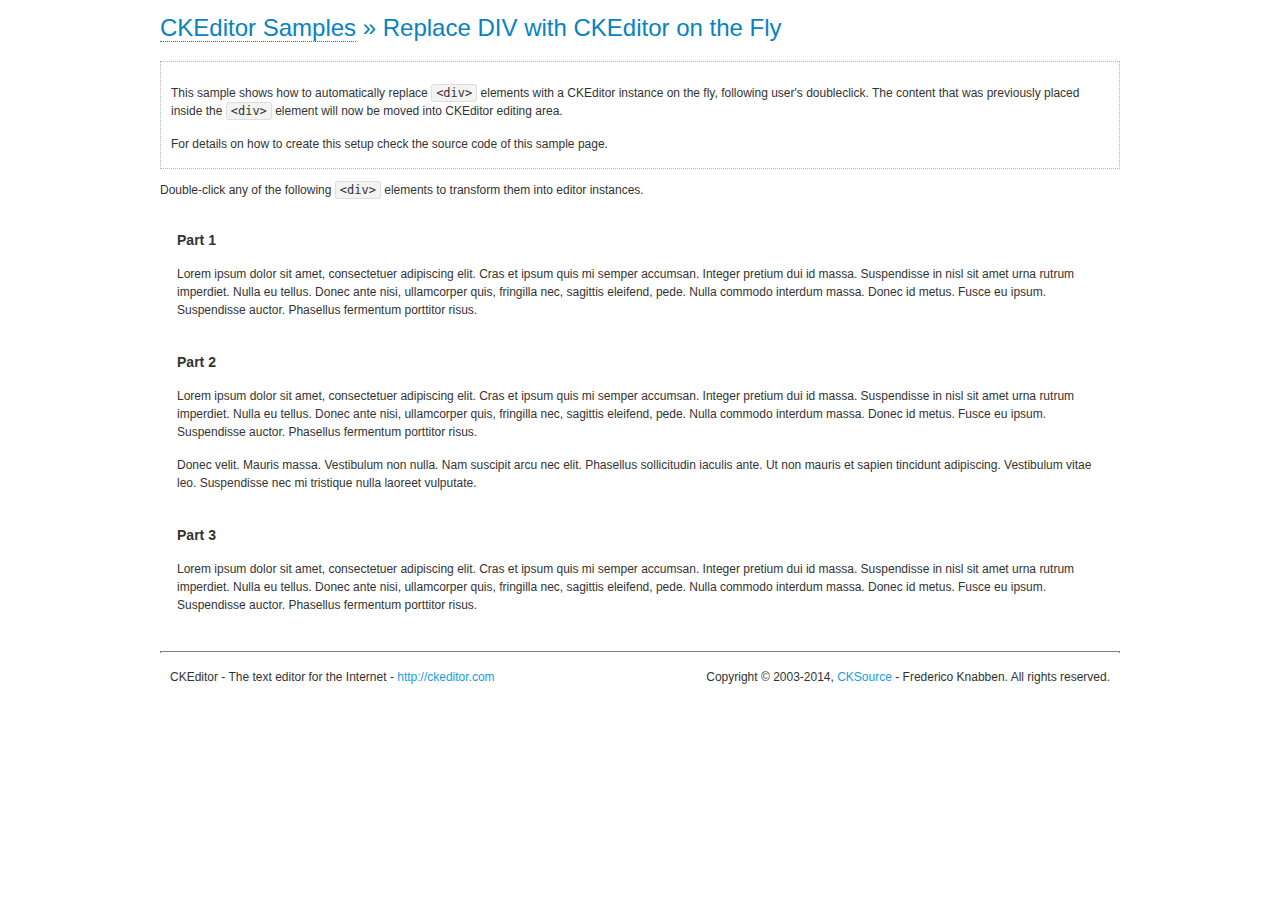
<file: ViceAdmin/admin/assets/plugins/ckeditor/samples/divreplace.html>
<!DOCTYPE html>
<!--
Copyright (c) 2003-2014, CKSource - Frederico Knabben. All rights reserved.
For licensing, see LICENSE.md or http://ckeditor.com/license
-->
<html>
<head>
	<meta charset="utf-8">
	<title>Replace DIV &mdash; CKEditor Sample</title>
	<script src="../ckeditor.js"></script>
	<link href="sample.css" rel="stylesheet">
	<style>

		div.editable
		{
			border: solid 2px transparent;
			padding-left: 15px;
			padding-right: 15px;
		}

		div.editable:hover
		{
			border-color: black;
		}

	</style>
	<script>

		// Uncomment the following code to test the "Timeout Loading Method".
		// CKEDITOR.loadFullCoreTimeout = 5;

		window.onload = function() {
			// Listen to the double click event.
			if ( window.addEventListener )
				document.body.addEventListener( 'dblclick', onDoubleClick, false );
			else if ( window.attachEvent )
				document.body.attachEvent( 'ondblclick', onDoubleClick );

		};

		function onDoubleClick( ev ) {
			// Get the element which fired the event. This is not necessarily the
			// element to which the event has been attached.
			var element = ev.target || ev.srcElement;

			// Find out the div that holds this element.
			var name;

			do {
				element = element.parentNode;
			}
			while ( element && ( name = element.nodeName.toLowerCase() ) &&
				( name != 'div' || element.className.indexOf( 'editable' ) == -1 ) && name != 'body' );

			if ( name == 'div' && element.className.indexOf( 'editable' ) != -1 )
				replaceDiv( element );
		}

		var editor;

		function replaceDiv( div ) {
			if ( editor )
				editor.destroy();

			editor = CKEDITOR.replace( div );
		}

	</script>
</head>
<body>
	<h1 class="samples">
		<a href="index.html">CKEditor Samples</a> &raquo; Replace DIV with CKEditor on the Fly
	</h1>
	<div class="description">
		<p>
			This sample shows how to automatically replace <code>&lt;div&gt;</code> elements
			with a CKEditor instance on the fly, following user's doubleclick. The content
			that was previously placed inside the <code>&lt;div&gt;</code> element will now
			be moved into CKEditor editing area.
		</p>
		<p>
			For details on how to create this setup check the source code of this sample page.
		</p>
	</div>
	<p>
		Double-click any of the following <code>&lt;div&gt;</code> elements to transform them into
		editor instances.
	</p>
	<div class="editable">
		<h3>
			Part 1
		</h3>
		<p>
			Lorem ipsum dolor sit amet, consectetuer adipiscing elit. Cras et ipsum quis mi
			semper accumsan. Integer pretium dui id massa. Suspendisse in nisl sit amet urna
			rutrum imperdiet. Nulla eu tellus. Donec ante nisi, ullamcorper quis, fringilla
			nec, sagittis eleifend, pede. Nulla commodo interdum massa. Donec id metus. Fusce
			eu ipsum. Suspendisse auctor. Phasellus fermentum porttitor risus.
		</p>
	</div>
	<div class="editable">
		<h3>
			Part 2
		</h3>
		<p>
			Lorem ipsum dolor sit amet, consectetuer adipiscing elit. Cras et ipsum quis mi
			semper accumsan. Integer pretium dui id massa. Suspendisse in nisl sit amet urna
			rutrum imperdiet. Nulla eu tellus. Donec ante nisi, ullamcorper quis, fringilla
			nec, sagittis eleifend, pede. Nulla commodo interdum massa. Donec id metus. Fusce
			eu ipsum. Suspendisse auctor. Phasellus fermentum porttitor risus.
		</p>
		<p>
			Donec velit. Mauris massa. Vestibulum non nulla. Nam suscipit arcu nec elit. Phasellus
			sollicitudin iaculis ante. Ut non mauris et sapien tincidunt adipiscing. Vestibulum
			vitae leo. Suspendisse nec mi tristique nulla laoreet vulputate.
		</p>
	</div>
	<div class="editable">
		<h3>
			Part 3
		</h3>
		<p>
			Lorem ipsum dolor sit amet, consectetuer adipiscing elit. Cras et ipsum quis mi
			semper accumsan. Integer pretium dui id massa. Suspendisse in nisl sit amet urna
			rutrum imperdiet. Nulla eu tellus. Donec ante nisi, ullamcorper quis, fringilla
			nec, sagittis eleifend, pede. Nulla commodo interdum massa. Donec id metus. Fusce
			eu ipsum. Suspendisse auctor. Phasellus fermentum porttitor risus.
		</p>
	</div>
	<div id="footer">
		<hr>
		<p>
			CKEditor - The text editor for the Internet - <a class="samples" href="http://ckeditor.com/">http://ckeditor.com</a>
		</p>
		<p id="copy">
			Copyright &copy; 2003-2014, <a class="samples" href="http://cksource.com/">CKSource</a> - Frederico
			Knabben. All rights reserved.
		</p>
	</div>
</body>
</html>
</file>
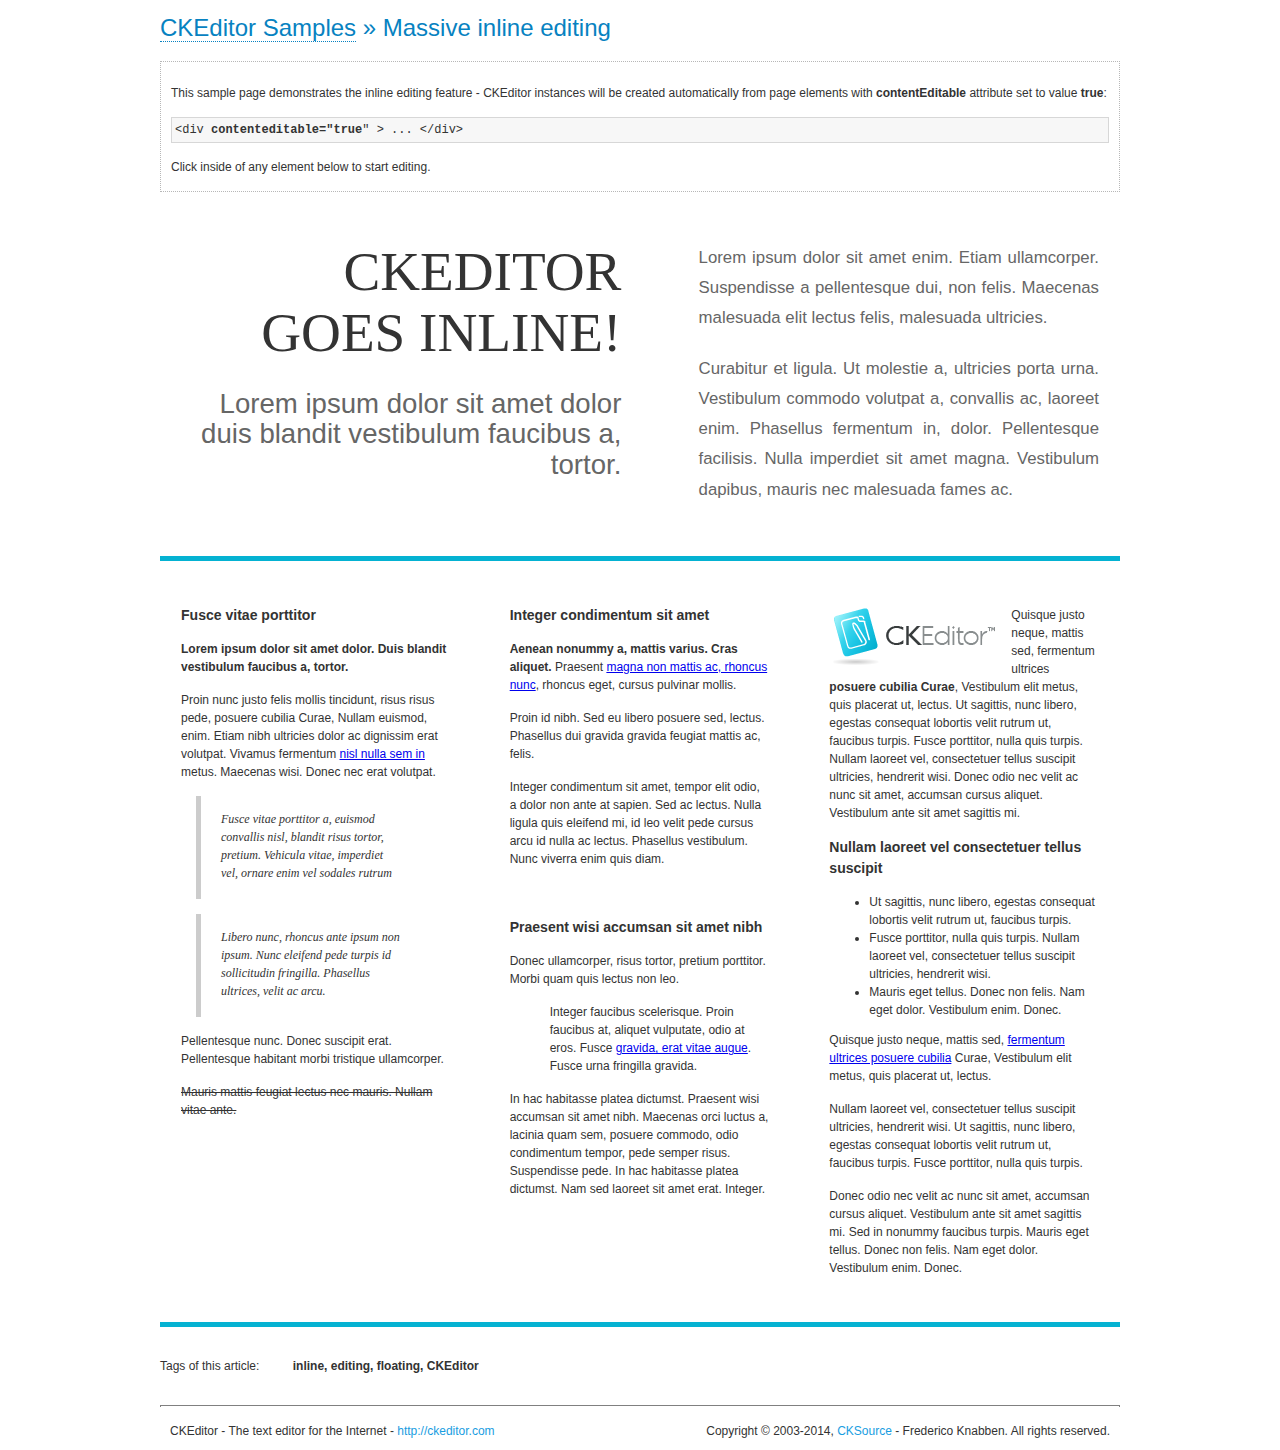
<file: ViceAdmin/admin/assets/plugins/ckeditor/samples/inlineall.html>
<!DOCTYPE html>
<!--
Copyright (c) 2003-2014, CKSource - Frederico Knabben. All rights reserved.
For licensing, see LICENSE.md or http://ckeditor.com/license
-->
<html>
<head>
	<meta charset="utf-8">
	<title>Massive inline editing &mdash; CKEditor Sample</title>
	<script src="../ckeditor.js"></script>
	<script>

		// This code is generally not necessary, but it is here to demonstrate
		// how to customize specific editor instances on the fly. This fits well
		// this demo because we have editable elements (like headers) that
		// require less features.

		// The "instanceCreated" event is fired for every editor instance created.
		CKEDITOR.on( 'instanceCreated', function( event ) {
			var editor = event.editor,
				element = editor.element;

			// Customize editors for headers and tag list.
			// These editors don't need features like smileys, templates, iframes etc.
			if ( element.is( 'h1', 'h2', 'h3' ) || element.getAttribute( 'id' ) == 'taglist' ) {
				// Customize the editor configurations on "configLoaded" event,
				// which is fired after the configuration file loading and
				// execution. This makes it possible to change the
				// configurations before the editor initialization takes place.
				editor.on( 'configLoaded', function() {

					// Remove unnecessary plugins to make the editor simpler.
					editor.config.removePlugins = 'colorbutton,find,flash,font,' +
						'forms,iframe,image,newpage,removeformat,' +
						'smiley,specialchar,stylescombo,templates';

					// Rearrange the layout of the toolbar.
					editor.config.toolbarGroups = [
						{ name: 'editing',		groups: [ 'basicstyles', 'links' ] },
						{ name: 'undo' },
						{ name: 'clipboard',	groups: [ 'selection', 'clipboard' ] },
						{ name: 'about' }
					];
				});
			}
		});

	</script>
	<link href="sample.css" rel="stylesheet">
	<style>

		/* The following styles are just to make the page look nice. */

		/* Workaround to show Arial Black in Firefox. */
		@font-face
		{
			font-family: 'arial-black';
			src: local('Arial Black');
		}

		*[contenteditable="true"]
		{
			padding: 10px;
		}

		#container
		{
			width: 960px;
			margin: 30px auto 0;
		}

		#header
		{
			overflow: hidden;
			padding: 0 0 30px;
			border-bottom: 5px solid #05B2D2;
			position: relative;
		}

		#headerLeft,
		#headerRight
		{
			width: 49%;
			overflow: hidden;
		}

		#headerLeft
		{
			float: left;
			padding: 10px 1px 1px;
		}

		#headerLeft h2,
		#headerLeft h3
		{
			text-align: right;
			margin: 0;
			overflow: hidden;
			font-weight: normal;
		}

		#headerLeft h2
		{
			font-family: "Arial Black",arial-black;
			font-size: 4.6em;
			line-height: 1.1;
			text-transform: uppercase;
		}

		#headerLeft h3
		{
			font-size: 2.3em;
			line-height: 1.1;
			margin: .2em 0 0;
			color: #666;
		}

		#headerRight
		{
			float: right;
			padding: 1px;
		}

		#headerRight p
		{
			line-height: 1.8;
			text-align: justify;
			margin: 0;
		}

		#headerRight p + p
		{
			margin-top: 20px;
		}

		#headerRight > div
		{
			padding: 20px;
			margin: 0 0 0 30px;
			font-size: 1.4em;
			color: #666;
		}

		#columns
		{
			color: #333;
			overflow: hidden;
			padding: 20px 0;
		}

		#columns > div
		{
			float: left;
			width: 33.3%;
		}

		#columns #column1 > div
		{
			margin-left: 1px;
		}

		#columns #column3 > div
		{
			margin-right: 1px;
		}

		#columns > div > div
		{
			margin: 0px 10px;
			padding: 10px 20px;
		}

		#columns blockquote
		{
			margin-left: 15px;
		}

		#tagLine
		{
			border-top: 5px solid #05B2D2;
			padding-top: 20px;
		}

		#taglist {
			display: inline-block;
			margin-left: 20px;
			font-weight: bold;
			margin: 0 0 0 20px;
		}

	</style>
</head>
<body>
<div>
	<h1 class="samples"><a href="index.html">CKEditor Samples</a> &raquo; Massive inline editing</h1>
	<div class="description">
		<p>This sample page demonstrates the inline editing feature - CKEditor instances will be created automatically from page elements with <strong>contentEditable</strong> attribute set to value <strong>true</strong>:</p>
		<pre class="samples">&lt;div <strong>contenteditable="true</strong>" &gt; ... &lt;/div&gt;</pre>
		<p>Click inside of any element below to start editing.</p>
	</div>
</div>
<div id="container">
	<div id="header">
		<div id="headerLeft">
			<h2 id="sampleTitle" contenteditable="true">
				CKEditor<br> Goes Inline!
			</h2>
			<h3 contenteditable="true">
				Lorem ipsum dolor sit amet dolor duis blandit vestibulum faucibus a, tortor.
			</h3>
		</div>
		<div id="headerRight">
			<div contenteditable="true">
				<p>
					Lorem ipsum dolor sit amet enim. Etiam ullamcorper. Suspendisse a pellentesque dui, non felis. Maecenas malesuada elit lectus felis, malesuada ultricies.
				</p>
				<p>
					Curabitur et ligula. Ut molestie a, ultricies porta urna. Vestibulum commodo volutpat a, convallis ac, laoreet enim. Phasellus fermentum in, dolor. Pellentesque facilisis. Nulla imperdiet sit amet magna. Vestibulum dapibus, mauris nec malesuada fames ac.
				</p>
			</div>
		</div>
	</div>
	<div id="columns">
		<div id="column1">
			<div contenteditable="true">
				<h3>
					Fusce vitae porttitor
				</h3>
				<p>
					<strong>
						Lorem ipsum dolor sit amet dolor. Duis blandit vestibulum faucibus a, tortor.
					</strong>
				</p>
				<p>
					Proin nunc justo felis mollis tincidunt, risus risus pede, posuere cubilia Curae, Nullam euismod, enim. Etiam nibh ultricies dolor ac dignissim erat volutpat. Vivamus fermentum <a href="http://ckeditor.com/">nisl nulla sem in</a> metus. Maecenas wisi. Donec nec erat volutpat.
				</p>
				<blockquote>
					<p>
						Fusce vitae porttitor a, euismod convallis nisl, blandit risus tortor, pretium.
						Vehicula vitae, imperdiet vel, ornare enim vel sodales rutrum
					</p>
				</blockquote>
				<blockquote>
					<p>
						Libero nunc, rhoncus ante ipsum non ipsum. Nunc eleifend pede turpis id sollicitudin fringilla. Phasellus ultrices, velit ac arcu.
					</p>
				</blockquote>
				<p>Pellentesque nunc. Donec suscipit erat. Pellentesque habitant morbi tristique ullamcorper.</p>
				<p><s>Mauris mattis feugiat lectus nec mauris. Nullam vitae ante.</s></p>
			</div>
		</div>
		<div id="column2">
			<div contenteditable="true">
				<h3>
					Integer condimentum sit amet
				</h3>
				<p>
					<strong>Aenean nonummy a, mattis varius. Cras aliquet.</strong>
					Praesent <a href="http://ckeditor.com/">magna non mattis ac, rhoncus nunc</a>, rhoncus eget, cursus pulvinar mollis.</p>
				<p>Proin id nibh. Sed eu libero posuere sed, lectus. Phasellus dui gravida gravida feugiat mattis ac, felis.</p>
				<p>Integer condimentum sit amet, tempor elit odio, a dolor non ante at sapien. Sed ac lectus. Nulla ligula quis eleifend mi, id leo velit pede cursus arcu id nulla ac lectus. Phasellus vestibulum. Nunc viverra enim quis diam.</p>
			</div>
			<div contenteditable="true">
				<h3>
					Praesent wisi accumsan sit amet nibh
				</h3>
				<p>Donec ullamcorper, risus tortor, pretium porttitor. Morbi quam quis lectus non leo.</p>
				<p style="margin-left: 40px; ">Integer faucibus scelerisque. Proin faucibus at, aliquet vulputate, odio at eros. Fusce <a href="http://ckeditor.com/">gravida, erat vitae augue</a>. Fusce urna fringilla gravida.</p>
				<p>In hac habitasse platea dictumst. Praesent wisi accumsan sit amet nibh. Maecenas orci luctus a, lacinia quam sem, posuere commodo, odio condimentum tempor, pede semper risus. Suspendisse pede. In hac habitasse platea dictumst. Nam sed laoreet sit amet erat. Integer.</p>
			</div>
		</div>
		<div id="column3">
			<div contenteditable="true">
				<p>
					<img src="assets/inlineall/logo.png" alt="CKEditor logo" style="float:left">
				</p>
				<p>Quisque justo neque, mattis sed, fermentum ultrices <strong>posuere cubilia Curae</strong>, Vestibulum elit metus, quis placerat ut, lectus. Ut sagittis, nunc libero, egestas consequat lobortis velit rutrum ut, faucibus turpis. Fusce porttitor, nulla quis turpis. Nullam laoreet vel, consectetuer tellus suscipit ultricies, hendrerit wisi. Donec odio nec velit ac nunc sit amet, accumsan cursus aliquet. Vestibulum ante sit amet sagittis mi.</p>
				<h3>
					Nullam laoreet vel consectetuer tellus suscipit
				</h3>
				<ul>
					<li>Ut sagittis, nunc libero, egestas consequat lobortis velit rutrum ut, faucibus turpis.</li>
					<li>Fusce porttitor, nulla quis turpis. Nullam laoreet vel, consectetuer tellus suscipit ultricies, hendrerit wisi.</li>
					<li>Mauris eget tellus. Donec non felis. Nam eget dolor. Vestibulum enim. Donec.</li>
				</ul>
				<p>Quisque justo neque, mattis sed, <a href="http://ckeditor.com/">fermentum ultrices posuere cubilia</a> Curae, Vestibulum elit metus, quis placerat ut, lectus.</p>
				<p>Nullam laoreet vel, consectetuer tellus suscipit ultricies, hendrerit wisi. Ut sagittis, nunc libero, egestas consequat lobortis velit rutrum ut, faucibus turpis. Fusce porttitor, nulla quis turpis.</p>
				<p>Donec odio nec velit ac nunc sit amet, accumsan cursus aliquet. Vestibulum ante sit amet sagittis mi. Sed in nonummy faucibus turpis. Mauris eget tellus. Donec non felis. Nam eget dolor. Vestibulum enim. Donec.</p>
			</div>
		</div>
	</div>
	<div id="tagLine">
		Tags of this article:
		<p id="taglist" contenteditable="true">
			inline, editing, floating, CKEditor
		</p>
	</div>
</div>
<div id="footer">
	<hr>
	<p>
		CKEditor - The text editor for the Internet - <a class="samples" href="http://ckeditor.com/">
			http://ckeditor.com</a>
	</p>
	<p id="copy">
		Copyright &copy; 2003-2014, <a class="samples" href="http://cksource.com/">CKSource</a>
		- Frederico Knabben. All rights reserved.
	</p>
</div>
</body>
</html>
</file>
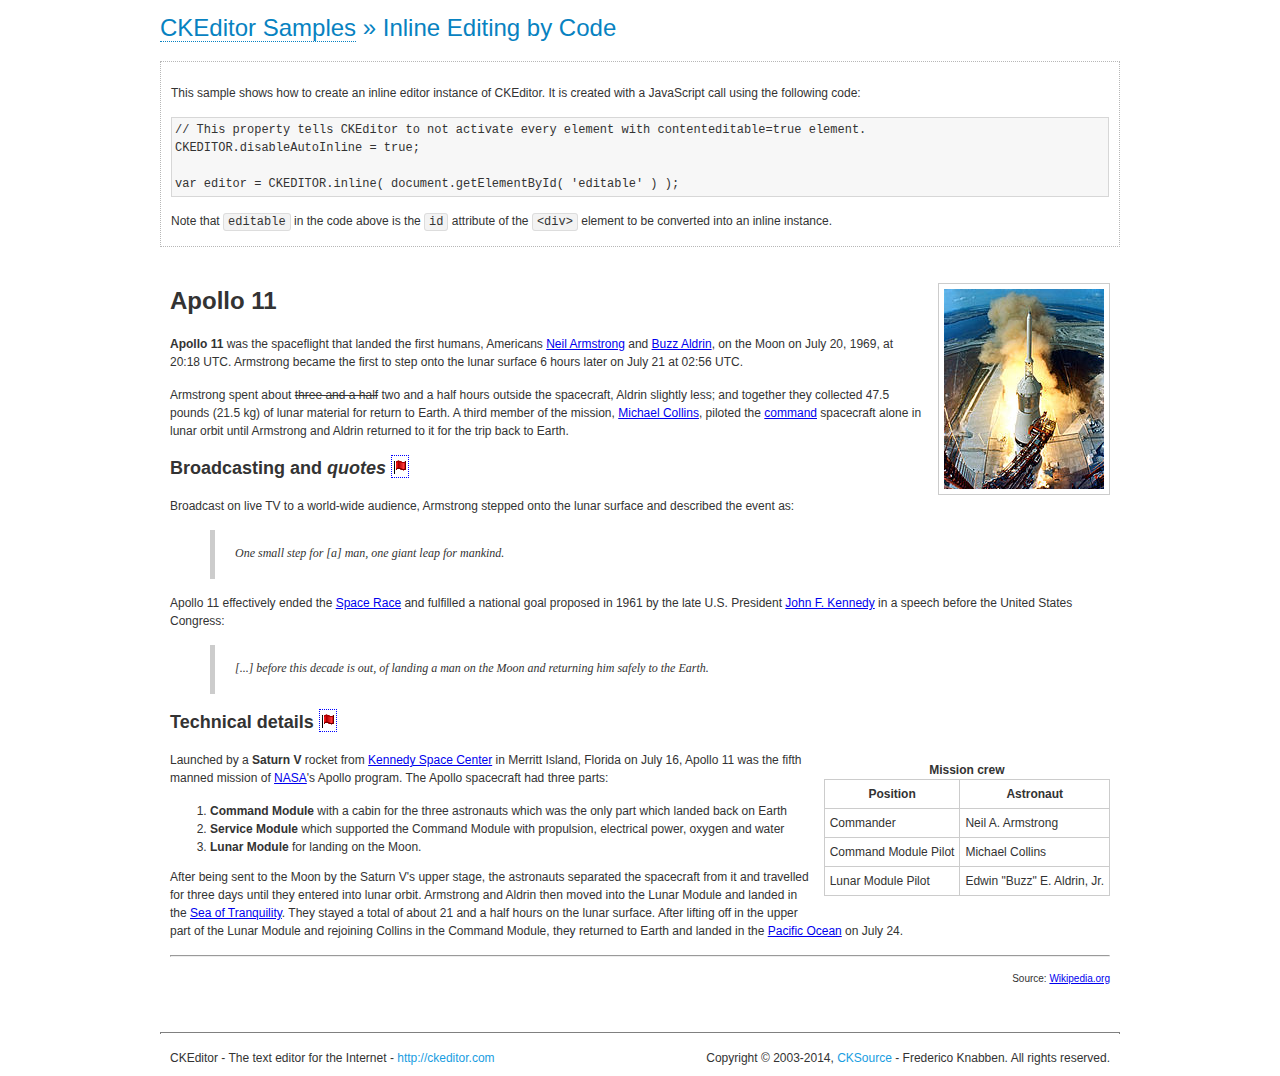
<file: ViceAdmin/admin/assets/plugins/ckeditor/samples/inlinebycode.html>
<!DOCTYPE html>
<!--
Copyright (c) 2003-2014, CKSource - Frederico Knabben. All rights reserved.
For licensing, see LICENSE.md or http://ckeditor.com/license
-->
<html>
<head>
	<meta charset="utf-8">
	<title>Inline Editing by Code &mdash; CKEditor Sample</title>
	<script src="../ckeditor.js"></script>
	<link href="sample.css" rel="stylesheet">
	<style>

		#editable
		{
			padding: 10px;
			float: left;
		}

	</style>
</head>
<body>
	<h1 class="samples">
		<a href="index.html">CKEditor Samples</a> &raquo; Inline Editing by Code
	</h1>
	<div class="description">
		<p>
			This sample shows how to create an inline editor instance of CKEditor. It is created
			with a JavaScript call using the following code:
		</p>
<pre class="samples">
// This property tells CKEditor to not activate every element with contenteditable=true element.
CKEDITOR.disableAutoInline = true;

var editor = CKEDITOR.inline( document.getElementById( 'editable' ) );
</pre>
		<p>
			Note that <code>editable</code> in the code above is the <code>id</code>
			attribute of the <code>&lt;div&gt;</code> element to be converted into an inline instance.
		</p>
	</div>
	<div id="editable" contenteditable="true">
		<h1><img alt="Saturn V carrying Apollo 11" class="right" src="assets/sample.jpg" /> Apollo 11</h1>

		<p><b>Apollo 11</b> was the spaceflight that landed the first humans, Americans <a href="http://en.wikipedia.org/wiki/Neil_Armstrong" title="Neil Armstrong">Neil Armstrong</a> and <a href="http://en.wikipedia.org/wiki/Buzz_Aldrin" title="Buzz Aldrin">Buzz Aldrin</a>, on the Moon on July 20, 1969, at 20:18 UTC. Armstrong became the first to step onto the lunar surface 6 hours later on July 21 at 02:56 UTC.</p>

		<p>Armstrong spent about <s>three and a half</s> two and a half hours outside the spacecraft, Aldrin slightly less; and together they collected 47.5 pounds (21.5&nbsp;kg) of lunar material for return to Earth. A third member of the mission, <a href="http://en.wikipedia.org/wiki/Michael_Collins_(astronaut)" title="Michael Collins (astronaut)">Michael Collins</a>, piloted the <a href="http://en.wikipedia.org/wiki/Apollo_Command/Service_Module" title="Apollo Command/Service Module">command</a> spacecraft alone in lunar orbit until Armstrong and Aldrin returned to it for the trip back to Earth.</p>

		<h2>Broadcasting and <em>quotes</em> <a id="quotes" name="quotes"></a></h2>

		<p>Broadcast on live TV to a world-wide audience, Armstrong stepped onto the lunar surface and described the event as:</p>

		<blockquote>
			<p>One small step for [a] man, one giant leap for mankind.</p>
		</blockquote>

		<p>Apollo 11 effectively ended the <a href="http://en.wikipedia.org/wiki/Space_Race" title="Space Race">Space Race</a> and fulfilled a national goal proposed in 1961 by the late U.S. President <a href="http://en.wikipedia.org/wiki/John_F._Kennedy" title="John F. Kennedy">John F. Kennedy</a> in a speech before the United States Congress:</p>

		<blockquote>
			<p>[...] before this decade is out, of landing a man on the Moon and returning him safely to the Earth.</p>
		</blockquote>

		<h2>Technical details <a id="tech-details" name="tech-details"></a></h2>

		<table align="right" border="1" bordercolor="#ccc" cellpadding="5" cellspacing="0" style="border-collapse:collapse;margin:10px 0 10px 15px;">
			<caption><strong>Mission crew</strong></caption>
			<thead>
			<tr>
				<th scope="col">Position</th>
				<th scope="col">Astronaut</th>
			</tr>
			</thead>
			<tbody>
			<tr>
				<td>Commander</td>
				<td>Neil A. Armstrong</td>
			</tr>
			<tr>
				<td>Command Module Pilot</td>
				<td>Michael Collins</td>
			</tr>
			<tr>
				<td>Lunar Module Pilot</td>
				<td>Edwin &quot;Buzz&quot; E. Aldrin, Jr.</td>
			</tr>
			</tbody>
		</table>

		<p>Launched by a <strong>Saturn V</strong> rocket from <a href="http://en.wikipedia.org/wiki/Kennedy_Space_Center" title="Kennedy Space Center">Kennedy Space Center</a> in Merritt Island, Florida on July 16, Apollo 11 was the fifth manned mission of <a href="http://en.wikipedia.org/wiki/NASA" title="NASA">NASA</a>&#39;s Apollo program. The Apollo spacecraft had three parts:</p>

		<ol>
			<li><strong>Command Module</strong> with a cabin for the three astronauts which was the only part which landed back on Earth</li>
			<li><strong>Service Module</strong> which supported the Command Module with propulsion, electrical power, oxygen and water</li>
			<li><strong>Lunar Module</strong> for landing on the Moon.</li>
		</ol>

		<p>After being sent to the Moon by the Saturn V&#39;s upper stage, the astronauts separated the spacecraft from it and travelled for three days until they entered into lunar orbit. Armstrong and Aldrin then moved into the Lunar Module and landed in the <a href="http://en.wikipedia.org/wiki/Mare_Tranquillitatis" title="Mare Tranquillitatis">Sea of Tranquility</a>. They stayed a total of about 21 and a half hours on the lunar surface. After lifting off in the upper part of the Lunar Module and rejoining Collins in the Command Module, they returned to Earth and landed in the <a href="http://en.wikipedia.org/wiki/Pacific_Ocean" title="Pacific Ocean">Pacific Ocean</a> on July 24.</p>

		<hr />
		<p style="text-align: right;"><small>Source: <a href="http://en.wikipedia.org/wiki/Apollo_11">Wikipedia.org</a></small></p>
	</div>

	<script>
		// We need to turn off the automatic editor creation first.
		CKEDITOR.disableAutoInline = true;

		var editor = CKEDITOR.inline( 'editable' );
	</script>
	<div id="footer">
		<hr>
		<p contenteditable="true">
			CKEditor - The text editor for the Internet - <a class="samples" href="http://ckeditor.com/">
				http://ckeditor.com</a>
		</p>
		<p id="copy">
			Copyright &copy; 2003-2014, <a class="samples" href="http://cksource.com/">CKSource</a>
			- Frederico Knabben. All rights reserved.
		</p>
	</div>
</body>
</html>
</file>
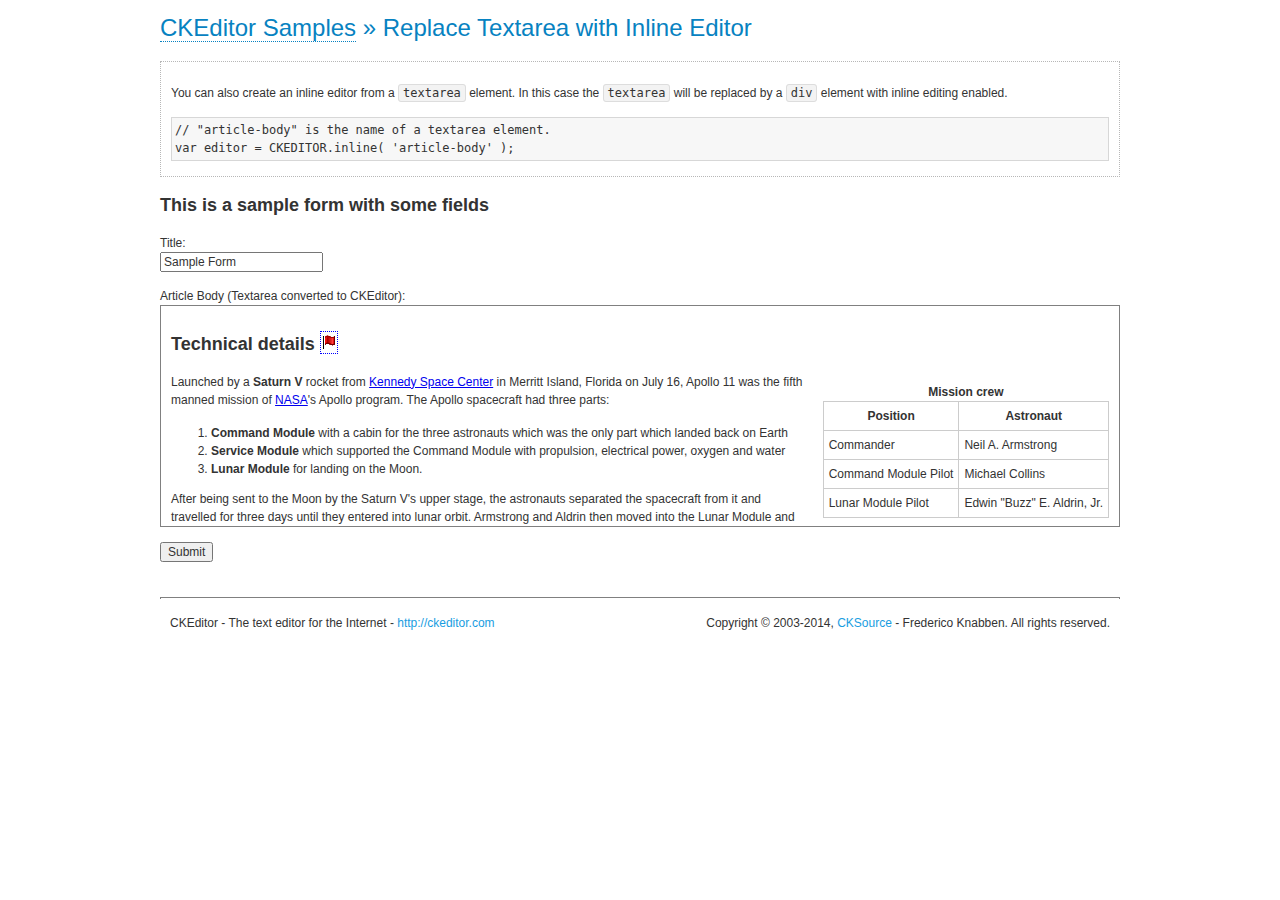
<file: ViceAdmin/admin/assets/plugins/ckeditor/samples/inlinetextarea.html>
<!DOCTYPE html>
<!--
Copyright (c) 2003-2014, CKSource - Frederico Knabben. All rights reserved.
For licensing, see LICENSE.md or http://ckeditor.com/license
-->
<html>
<head>
	<meta charset="utf-8">
	<title>Replace Textarea with Inline Editor &mdash; CKEditor Sample</title>
	<script src="../ckeditor.js"></script>
	<link href="sample.css" rel="stylesheet">
	<style>

		/* Style the CKEditor element to look like a textfield */
		.cke_textarea_inline
		{
			padding: 10px;
			height: 200px;
			overflow: auto;

			border: 1px solid gray;
			-webkit-appearance: textfield;
		}

	</style>
</head>
<body>
	<h1 class="samples">
		<a href="index.html">CKEditor Samples</a> &raquo; Replace Textarea with Inline Editor
	</h1>
	<div class="description">
		<p>
			You can also create an inline editor from a <code>textarea</code>
			element. In this case the <code>textarea</code> will be replaced
			by a <code>div</code> element with inline editing enabled.
		</p>
<pre class="samples">
// "article-body" is the name of a textarea element.
var editor = CKEDITOR.inline( 'article-body' );
</pre>
	</div>
	<form action="sample_posteddata.php" method="post">
		<h2>This is a sample form with some fields</h2>
		<p>
			Title:<br>
			<input type="text" name="title" value="Sample Form"></p>
		<p>
			Article Body (Textarea converted to CKEditor):<br>
			<textarea name="article-body" style="height: 200px">
				&lt;h2&gt;Technical details &lt;a id="tech-details" name="tech-details"&gt;&lt;/a&gt;&lt;/h2&gt;

				&lt;table align="right" border="1" bordercolor="#ccc" cellpadding="5" cellspacing="0" style="border-collapse:collapse;margin:10px 0 10px 15px;"&gt;
					&lt;caption&gt;&lt;strong&gt;Mission crew&lt;/strong&gt;&lt;/caption&gt;
					&lt;thead&gt;
					&lt;tr&gt;
						&lt;th scope="col"&gt;Position&lt;/th&gt;
						&lt;th scope="col"&gt;Astronaut&lt;/th&gt;
					&lt;/tr&gt;
					&lt;/thead&gt;
					&lt;tbody&gt;
					&lt;tr&gt;
						&lt;td&gt;Commander&lt;/td&gt;
						&lt;td&gt;Neil A. Armstrong&lt;/td&gt;
					&lt;/tr&gt;
					&lt;tr&gt;
						&lt;td&gt;Command Module Pilot&lt;/td&gt;
						&lt;td&gt;Michael Collins&lt;/td&gt;
					&lt;/tr&gt;
					&lt;tr&gt;
						&lt;td&gt;Lunar Module Pilot&lt;/td&gt;
						&lt;td&gt;Edwin &quot;Buzz&quot; E. Aldrin, Jr.&lt;/td&gt;
					&lt;/tr&gt;
					&lt;/tbody&gt;
				&lt;/table&gt;

				&lt;p&gt;Launched by a &lt;strong&gt;Saturn V&lt;/strong&gt; rocket from &lt;a href="http://en.wikipedia.org/wiki/Kennedy_Space_Center" title="Kennedy Space Center"&gt;Kennedy Space Center&lt;/a&gt; in Merritt Island, Florida on July 16, Apollo 11 was the fifth manned mission of &lt;a href="http://en.wikipedia.org/wiki/NASA" title="NASA"&gt;NASA&lt;/a&gt;&#39;s Apollo program. The Apollo spacecraft had three parts:&lt;/p&gt;

				&lt;ol&gt;
					&lt;li&gt;&lt;strong&gt;Command Module&lt;/strong&gt; with a cabin for the three astronauts which was the only part which landed back on Earth&lt;/li&gt;
					&lt;li&gt;&lt;strong&gt;Service Module&lt;/strong&gt; which supported the Command Module with propulsion, electrical power, oxygen and water&lt;/li&gt;
					&lt;li&gt;&lt;strong&gt;Lunar Module&lt;/strong&gt; for landing on the Moon.&lt;/li&gt;
				&lt;/ol&gt;

				&lt;p&gt;After being sent to the Moon by the Saturn V&#39;s upper stage, the astronauts separated the spacecraft from it and travelled for three days until they entered into lunar orbit. Armstrong and Aldrin then moved into the Lunar Module and landed in the &lt;a href="http://en.wikipedia.org/wiki/Mare_Tranquillitatis" title="Mare Tranquillitatis"&gt;Sea of Tranquility&lt;/a&gt;. They stayed a total of about 21 and a half hours on the lunar surface. After lifting off in the upper part of the Lunar Module and rejoining Collins in the Command Module, they returned to Earth and landed in the &lt;a href="http://en.wikipedia.org/wiki/Pacific_Ocean" title="Pacific Ocean"&gt;Pacific Ocean&lt;/a&gt; on July 24.&lt;/p&gt;

				&lt;hr /&gt;
				&lt;p style="text-align: right;"&gt;&lt;small&gt;Source: &lt;a href="http://en.wikipedia.org/wiki/Apollo_11"&gt;Wikipedia.org&lt;/a&gt;&lt;/small&gt;&lt;/p&gt;
			</textarea>
		</p>
		<p>
			<input type="submit" value="Submit">
		</p>
	</form>

	<script>
		CKEDITOR.inline( 'article-body' );
	</script>
	<div id="footer">
		<hr>
		<p contenteditable="true">
			CKEditor - The text editor for the Internet - <a class="samples" href="http://ckeditor.com/">
				http://ckeditor.com</a>
		</p>
		<p id="copy">
			Copyright &copy; 2003-2014, <a class="samples" href="http://cksource.com/">CKSource</a>
			- Frederico Knabben. All rights reserved.
		</p>
	</div>
</body>
</html>
</file>
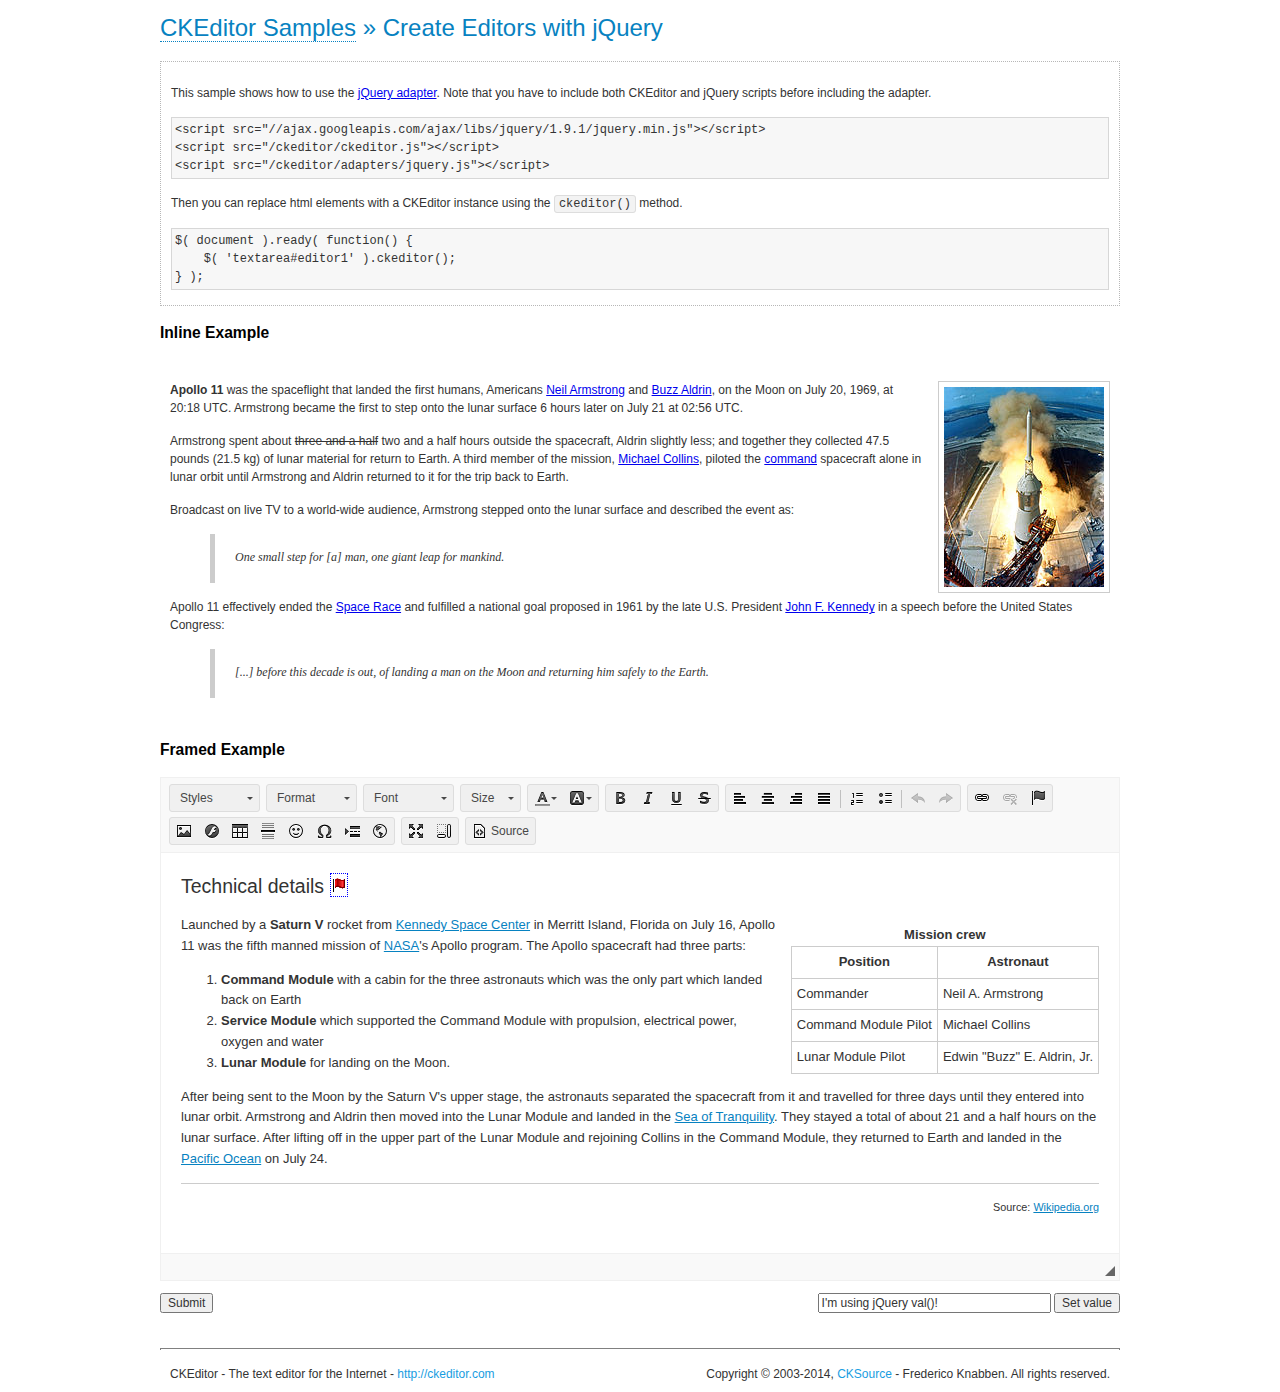
<file: ViceAdmin/admin/assets/plugins/ckeditor/samples/jquery.html>
<!DOCTYPE html>
<!--
Copyright (c) 2003-2014, CKSource - Frederico Knabben. All rights reserved.
For licensing, see LICENSE.md or http://ckeditor.com/license
-->
<html>
<head>
	<meta charset="utf-8">
	<title>jQuery Adapter &mdash; CKEditor Sample</title>
	<script src="http://ajax.googleapis.com/ajax/libs/jquery/1.9.1/jquery.min.js"></script>
	<script src="../ckeditor.js"></script>
	<script src="../adapters/jquery.js"></script>
	<link href="sample.css" rel="stylesheet">
	<style>

		#editable
		{
			padding: 10px;
			float: left;
		}

	</style>
	<script>

		CKEDITOR.disableAutoInline = true;

		$( document ).ready( function() {
			$( '#editor1' ).ckeditor(); // Use CKEDITOR.replace() if element is <textarea>.
			$( '#editable' ).ckeditor(); // Use CKEDITOR.inline().
		} );

		function setValue() {
			$( '#editor1' ).val( $( 'input#val' ).val() );
		}

	</script>
</head>
<body>
	<h1 class="samples">
		<a href="index.html" id="a-test">CKEditor Samples</a> &raquo; Create Editors with jQuery
	</h1>
	<form action="sample_posteddata.php" method="post">
		<div class="description">
			<p>
				This sample shows how to use the <a href="http://docs.ckeditor.com/#!/api/CKEDITOR_Adapters.jQuery">jQuery adapter</a>.
				Note that you have to include both CKEditor and jQuery scripts before including the adapter.
			</p>
<pre class="samples">
&lt;script src="//ajax.googleapis.com/ajax/libs/jquery/1.9.1/jquery.min.js"&gt;&lt;/script&gt;
&lt;script src="/ckeditor/ckeditor.js"&gt;&lt;/script&gt;
&lt;script src="/ckeditor/adapters/jquery.js"&gt;&lt;/script&gt;
</pre>
			<p>Then you can replace html elements with a CKEditor instance using the <code>ckeditor()</code> method.</p>
<pre class="samples">
$( document ).ready( function() {
	$( 'textarea#editor1' ).ckeditor();
} );
</pre>
		</div>

		<h2 class="samples">Inline Example</h2>

		<div id="editable" contenteditable="true">
			<p><img alt="Saturn V carrying Apollo 11" class="right" src="assets/sample.jpg"/><b>Apollo 11</b> was the spaceflight that landed the first humans, Americans <a href="http://en.wikipedia.org/wiki/Neil_Armstrong" title="Neil Armstrong">Neil Armstrong</a> and <a href="http://en.wikipedia.org/wiki/Buzz_Aldrin" title="Buzz Aldrin">Buzz Aldrin</a>, on the Moon on July 20, 1969, at 20:18 UTC. Armstrong became the first to step onto the lunar surface 6 hours later on July 21 at 02:56 UTC.</p>
			<p>Armstrong spent about <s>three and a half</s> two and a half hours outside the spacecraft, Aldrin slightly less; and together they collected 47.5 pounds (21.5&nbsp;kg) of lunar material for return to Earth. A third member of the mission, <a href="http://en.wikipedia.org/wiki/Michael_Collins_(astronaut)" title="Michael Collins (astronaut)">Michael Collins</a>, piloted the <a href="http://en.wikipedia.org/wiki/Apollo_Command/Service_Module" title="Apollo Command/Service Module">command</a> spacecraft alone in lunar orbit until Armstrong and Aldrin returned to it for the trip back to Earth.
			<p>Broadcast on live TV to a world-wide audience, Armstrong stepped onto the lunar surface and described the event as:</p>
			<blockquote><p>One small step for [a] man, one giant leap for mankind.</p></blockquote> <p>Apollo 11 effectively ended the <a href="http://en.wikipedia.org/wiki/Space_Race" title="Space Race">Space Race</a> and fulfilled a national goal proposed in 1961 by the late U.S. President <a href="http://en.wikipedia.org/wiki/John_F._Kennedy" title="John F. Kennedy">John F. Kennedy</a> in a speech before the United States Congress:</p> <blockquote><p>[...] before this decade is out, of landing a man on the Moon and returning him safely to the Earth.</p></blockquote>
		</div>

		<br style="clear: both">

		<h2 class="samples">Framed Example</h2>

		<textarea cols="80" id="editor1" name="editor1" rows="10">
			&lt;h2&gt;Technical details &lt;a id=&quot;tech-details&quot; name=&quot;tech-details&quot;&gt;&lt;/a&gt;&lt;/h2&gt; &lt;table align=&quot;right&quot; border=&quot;1&quot; bordercolor=&quot;#ccc&quot; cellpadding=&quot;5&quot; cellspacing=&quot;0&quot; style=&quot;border-collapse:collapse;margin:10px 0 10px 15px;&quot;&gt; &lt;caption&gt;&lt;strong&gt;Mission crew&lt;/strong&gt;&lt;/caption&gt; &lt;thead&gt; &lt;tr&gt; &lt;th scope=&quot;col&quot;&gt;Position&lt;/th&gt; &lt;th scope=&quot;col&quot;&gt;Astronaut&lt;/th&gt; &lt;/tr&gt; &lt;/thead&gt; &lt;tbody&gt; &lt;tr&gt; &lt;td&gt;Commander&lt;/td&gt; &lt;td&gt;Neil A. Armstrong&lt;/td&gt; &lt;/tr&gt; &lt;tr&gt; &lt;td&gt;Command Module Pilot&lt;/td&gt; &lt;td&gt;Michael Collins&lt;/td&gt; &lt;/tr&gt; &lt;tr&gt; &lt;td&gt;Lunar Module Pilot&lt;/td&gt; &lt;td&gt;Edwin &amp;quot;Buzz&amp;quot; E. Aldrin, Jr.&lt;/td&gt; &lt;/tr&gt; &lt;/tbody&gt; &lt;/table&gt; &lt;p&gt;Launched by a &lt;strong&gt;Saturn V&lt;/strong&gt; rocket from &lt;a href=&quot;http://en.wikipedia.org/wiki/Kennedy_Space_Center&quot; title=&quot;Kennedy Space Center&quot;&gt;Kennedy Space Center&lt;/a&gt; in Merritt Island, Florida on July 16, Apollo 11 was the fifth manned mission of &lt;a href=&quot;http://en.wikipedia.org/wiki/NASA&quot; title=&quot;NASA&quot;&gt;NASA&lt;/a&gt;&amp;#39;s Apollo program. The Apollo spacecraft had three parts:&lt;/p&gt; &lt;ol&gt; &lt;li&gt;&lt;strong&gt;Command Module&lt;/strong&gt; with a cabin for the three astronauts which was the only part which landed back on Earth&lt;/li&gt; &lt;li&gt;&lt;strong&gt;Service Module&lt;/strong&gt; which supported the Command Module with propulsion, electrical power, oxygen and water&lt;/li&gt; &lt;li&gt;&lt;strong&gt;Lunar Module&lt;/strong&gt; for landing on the Moon.&lt;/li&gt; &lt;/ol&gt; &lt;p&gt;After being sent to the Moon by the Saturn V&amp;#39;s upper stage, the astronauts separated the spacecraft from it and travelled for three days until they entered into lunar orbit. Armstrong and Aldrin then moved into the Lunar Module and landed in the &lt;a href=&quot;http://en.wikipedia.org/wiki/Mare_Tranquillitatis&quot; title=&quot;Mare Tranquillitatis&quot;&gt;Sea of Tranquility&lt;/a&gt;. They stayed a total of about 21 and a half hours on the lunar surface. After lifting off in the upper part of the Lunar Module and rejoining Collins in the Command Module, they returned to Earth and landed in the &lt;a href=&quot;http://en.wikipedia.org/wiki/Pacific_Ocean&quot; title=&quot;Pacific Ocean&quot;&gt;Pacific Ocean&lt;/a&gt; on July 24.&lt;/p&gt; &lt;hr/&gt; &lt;p style=&quot;text-align: right;&quot;&gt;&lt;small&gt;Source: &lt;a href=&quot;http://en.wikipedia.org/wiki/Apollo_11&quot;&gt;Wikipedia.org&lt;/a&gt;&lt;/small&gt;&lt;/p&gt;
		</textarea>

		<p style="overflow: hidden">
			<input style="float: left" type="submit" value="Submit">
			<span style="float: right">
				<input type="text" id="val" value="I'm using jQuery val()!" size="30">
				<input onclick="setValue();" type="button" value="Set value">
			</span>
		</p>
	</form>
	<div id="footer">
		<hr>
		<p>
			CKEditor - The text editor for the Internet - <a class="samples" href="http://ckeditor.com/">http://ckeditor.com</a>
		</p>
		<p id="copy">
			Copyright &copy; 2003-2014, <a class="samples" href="http://cksource.com/">CKSource</a> - Frederico
			Knabben. All rights reserved.
		</p>
	</div>
</body>
</html>
</file>
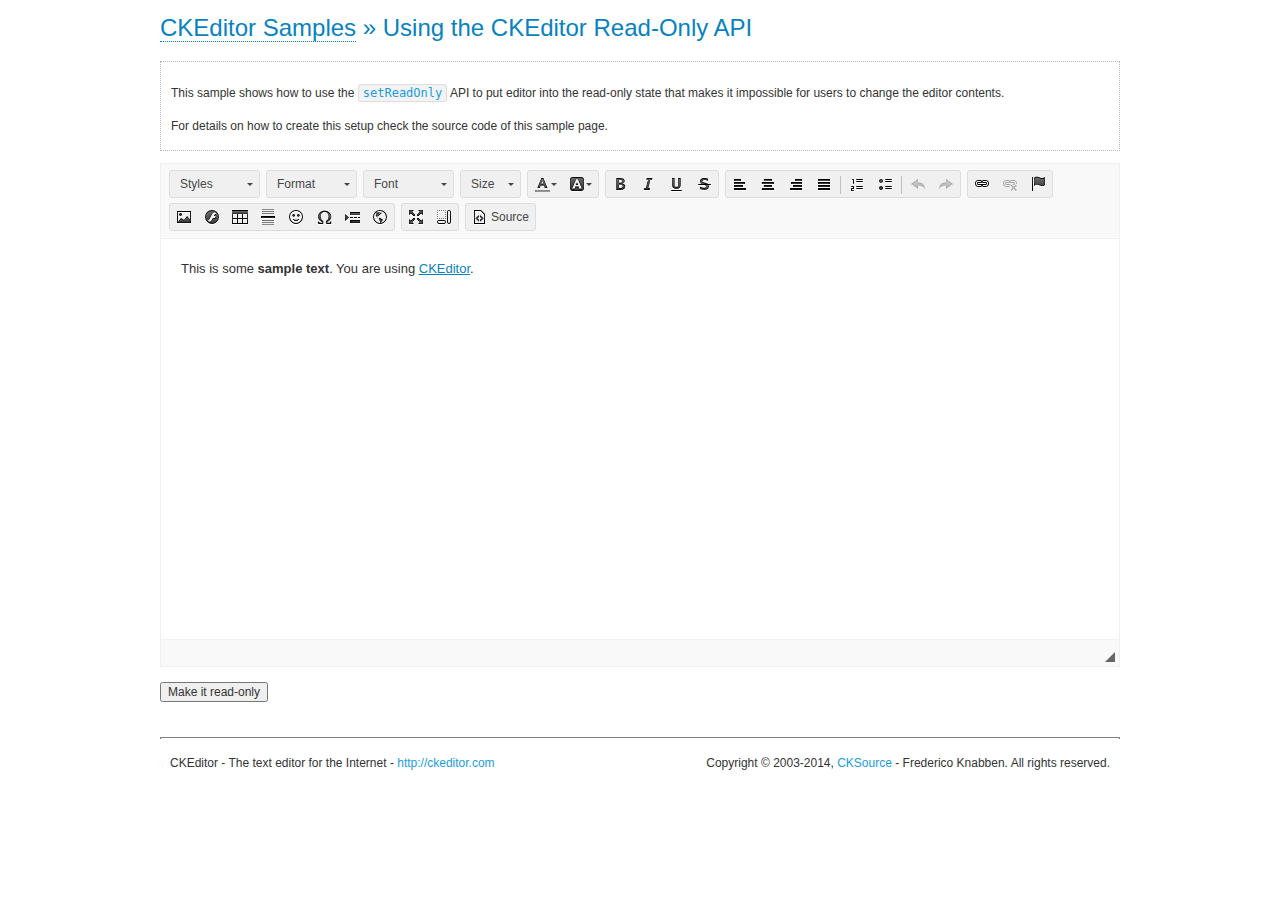
<file: ViceAdmin/admin/assets/plugins/ckeditor/samples/readonly.html>
<!DOCTYPE html>
<!--
Copyright (c) 2003-2014, CKSource - Frederico Knabben. All rights reserved.
For licensing, see LICENSE.md or http://ckeditor.com/license
-->
<html>
<head>
	<meta charset="utf-8">
	<title>Using the CKEditor Read-Only API &mdash; CKEditor Sample</title>
	<script src="../ckeditor.js"></script>
	<link rel="stylesheet" href="sample.css">
	<script>

		var editor;

		// The instanceReady event is fired, when an instance of CKEditor has finished
		// its initialization.
		CKEDITOR.on( 'instanceReady', function( ev ) {
			editor = ev.editor;

			// Show this "on" button.
			document.getElementById( 'readOnlyOn' ).style.display = '';

			// Event fired when the readOnly property changes.
			editor.on( 'readOnly', function() {
				document.getElementById( 'readOnlyOn' ).style.display = this.readOnly ? 'none' : '';
				document.getElementById( 'readOnlyOff' ).style.display = this.readOnly ? '' : 'none';
			});
		});

		function toggleReadOnly( isReadOnly ) {
			// Change the read-only state of the editor.
			// http://docs.ckeditor.com/#!/api/CKEDITOR.editor-method-setReadOnly
			editor.setReadOnly( isReadOnly );
		}

	</script>
</head>
<body>
	<h1 class="samples">
		<a href="index.html">CKEditor Samples</a> &raquo; Using the CKEditor Read-Only API
	</h1>
	<div class="description">
		<p>
			This sample shows how to use the
			<code><a class="samples" href="http://docs.ckeditor.com/#!/api/CKEDITOR.editor-method-setReadOnly">setReadOnly</a></code>
			API to put editor into the read-only state that makes it impossible for users to change the editor contents.
		</p>
		<p>
			For details on how to create this setup check the source code of this sample page.
		</p>
	</div>
	<form action="sample_posteddata.php" method="post">
		<p>
			<textarea class="ckeditor" id="editor1" name="editor1" cols="100" rows="10">&lt;p&gt;This is some &lt;strong&gt;sample text&lt;/strong&gt;. You are using &lt;a href="http://ckeditor.com/"&gt;CKEditor&lt;/a&gt;.&lt;/p&gt;</textarea>
		</p>
		<p>
			<input id="readOnlyOn" onclick="toggleReadOnly();" type="button" value="Make it read-only" style="display:none">
			<input id="readOnlyOff" onclick="toggleReadOnly( false );" type="button" value="Make it editable again" style="display:none">
		</p>
	</form>
	<div id="footer">
		<hr>
		<p>
			CKEditor - The text editor for the Internet - <a class="samples" href="http://ckeditor.com/">http://ckeditor.com</a>
		</p>
		<p id="copy">
			Copyright &copy; 2003-2014, <a class="samples" href="http://cksource.com/">CKSource</a> - Frederico
			Knabben. All rights reserved.
		</p>
	</div>
</body>
</html>
</file>
<file: ViceAdmin/admin/assets/plugins/ckeditor/samples/sample.css>
/*
Copyright (c) 2003-2014, CKSource - Frederico Knabben. All rights reserved.
For licensing, see LICENSE.md or http://ckeditor.com/license
*/

html, body, h1, h2, h3, h4, h5, h6, div, span, blockquote, p, address, form, fieldset, img, ul, ol, dl, dt, dd, li, hr, table, td, th, strong, em, sup, sub, dfn, ins, del, q, cite, var, samp, code, kbd, tt, pre
{
	line-height: 1.5;
}

body
{
	padding: 10px 30px;
}

input, textarea, select, option, optgroup, button, td, th
{
	font-size: 100%;
}

pre, code, kbd, samp, tt
{
	font-family: monospace,monospace;
	font-size: 1em;
}

body {
    width: 960px;
    margin: 0 auto;
}

code
{
	background: #f3f3f3;
	border: 1px solid #ddd;
	padding: 1px 4px;

	-moz-border-radius: 3px;
	-webkit-border-radius: 3px;
	border-radius: 3px;
}

abbr
{
	border-bottom: 1px dotted #555;
	cursor: pointer;
}

.new, .beta
{
	text-transform: uppercase;
	font-size: 10px;
	font-weight: bold;
	padding: 1px 4px;
	margin: 0 0 0 5px;
	color: #fff;
	float: right;

	-moz-border-radius: 3px;
	-webkit-border-radius: 3px;
	border-radius: 3px;
}

.new
{
	background: #FF7E00;
	border: 1px solid #DA8028;
	text-shadow: 0 1px 0 #C97626;

	-moz-box-shadow: 0 2px 3px 0 #FFA54E inset;
	-webkit-box-shadow: 0 2px 3px 0 #FFA54E inset;
	box-shadow: 0 2px 3px 0 #FFA54E inset;
}

.beta
{
	background: #18C0DF;
	border: 1px solid #19AAD8;
	text-shadow: 0 1px 0 #048CAD;
	font-style: italic;

	-moz-box-shadow: 0 2px 3px 0 #50D4FD inset;
	-webkit-box-shadow: 0 2px 3px 0 #50D4FD inset;
	box-shadow: 0 2px 3px 0 #50D4FD inset;
}

h1.samples
{
	color: #0782C1;
	font-size: 200%;
	font-weight: normal;
	margin: 0;
	padding: 0;
}

h1.samples a
{
	color: #0782C1;
	text-decoration: none;
	border-bottom: 1px dotted #0782C1;
}

.samples a:hover
{
	border-bottom: 1px dotted #0782C1;
}

h2.samples
{
	color: #000000;
	font-size: 130%;
	margin: 15px 0 0 0;
	padding: 0;
}

p, blockquote, address, form, pre, dl, h1.samples, h2.samples
{
	margin-bottom: 15px;
}

ul.samples
{
	margin-bottom: 15px;
}

.clear
{
	clear: both;
}

fieldset
{
	margin: 0;
	padding: 10px;
}

body, input, textarea
{
	color: #333333;
	font-family: Arial, Helvetica, sans-serif;
}

body
{
	font-size: 75%;
}

a.samples
{
	color: #189DE1;
	text-decoration: none;
}

form
{
	margin: 0;
	padding: 0;
}

pre.samples
{
	background-color: #F7F7F7;
	border: 1px solid #D7D7D7;
	overflow: auto;
	padding: 0.25em;
	white-space: pre-wrap; /* CSS 2.1 */
	word-wrap: break-word; /* IE7 */
	-moz-tab-size: 4;
	-o-tab-size: 4;
	-webkit-tab-size: 4;
	tab-size: 4;
}

#footer
{
	clear: both;
	padding-top: 10px;
}

#footer hr
{
	margin: 10px 0 15px 0;
	height: 1px;
	border: solid 1px gray;
	border-bottom: none;
}

#footer p
{
	margin: 0 10px 10px 10px;
	float: left;
}

#footer #copy
{
	float: right;
}

#outputSample
{
	width: 100%;
	table-layout: fixed;
}

#outputSample thead th
{
	color: #dddddd;
	background-color: #999999;
	padding: 4px;
	white-space: nowrap;
}

#outputSample tbody th
{
	vertical-align: top;
	text-align: left;
}

#outputSample pre
{
	margin: 0;
	padding: 0;
}

.description
{
	border: 1px dotted #B7B7B7;
	margin-bottom: 10px;
	padding: 10px 10px 0;
	overflow: hidden;
}

label
{
	display: block;
	margin-bottom: 6px;
}

/**
 *	CKEditor editables are automatically set with the "cke_editable" class
 *	plus cke_editable_(inline|themed) depending on the editor type.
 */

/* Style a bit the inline editables. */
.cke_editable.cke_editable_inline
{
	cursor: pointer;
}

/* Once an editable element gets focused, the "cke_focus" class is
   added to it, so we can style it differently. */
.cke_editable.cke_editable_inline.cke_focus
{
	box-shadow: inset 0px 0px 20px 3px #ddd, inset 0 0 1px #000;
	outline: none;
	background: #eee;
	cursor: text;
}

/* Avoid pre-formatted overflows inline editable. */
.cke_editable_inline pre
{
	white-space: pre-wrap;
	word-wrap: break-word;
}

/**
 *	Samples index styles.
 */

.twoColumns,
.twoColumnsLeft,
.twoColumnsRight
{
	overflow: hidden;
}

.twoColumnsLeft,
.twoColumnsRight
{
	width: 45%;
}

.twoColumnsLeft
{
	float: left;
}

.twoColumnsRight
{
	float: right;
}

dl.samples
{
	padding: 0 0 0 40px;
}
dl.samples > dt
{
	display: list-item;
	list-style-type: disc;
	list-style-position: outside;
	margin: 0 0 3px;
}
dl.samples > dd
{
	margin: 0 0 3px;
}
.warning
{
    color: #ff0000;
	background-color: #FFCCBA;
    border: 2px dotted #ff0000;
	padding: 15px 10px;
	margin: 10px 0;
}

/* Used on inline samples */

blockquote
{
	font-style: italic;
	font-family: Georgia, Times, "Times New Roman", serif;
	padding: 2px 0;
	border-style: solid;
	border-color: #ccc;
	border-width: 0;
}

.cke_contents_ltr blockquote
{
	padding-left: 20px;
	padding-right: 8px;
	border-left-width: 5px;
}

.cke_contents_rtl blockquote
{
	padding-left: 8px;
	padding-right: 20px;
	border-right-width: 5px;
}

img.right {
    border: 1px solid #ccc;
    float: right;
    margin-left: 15px;
    padding: 5px;
}

img.left {
    border: 1px solid #ccc;
    float: left;
    margin-right: 15px;
    padding: 5px;
}
</file>
